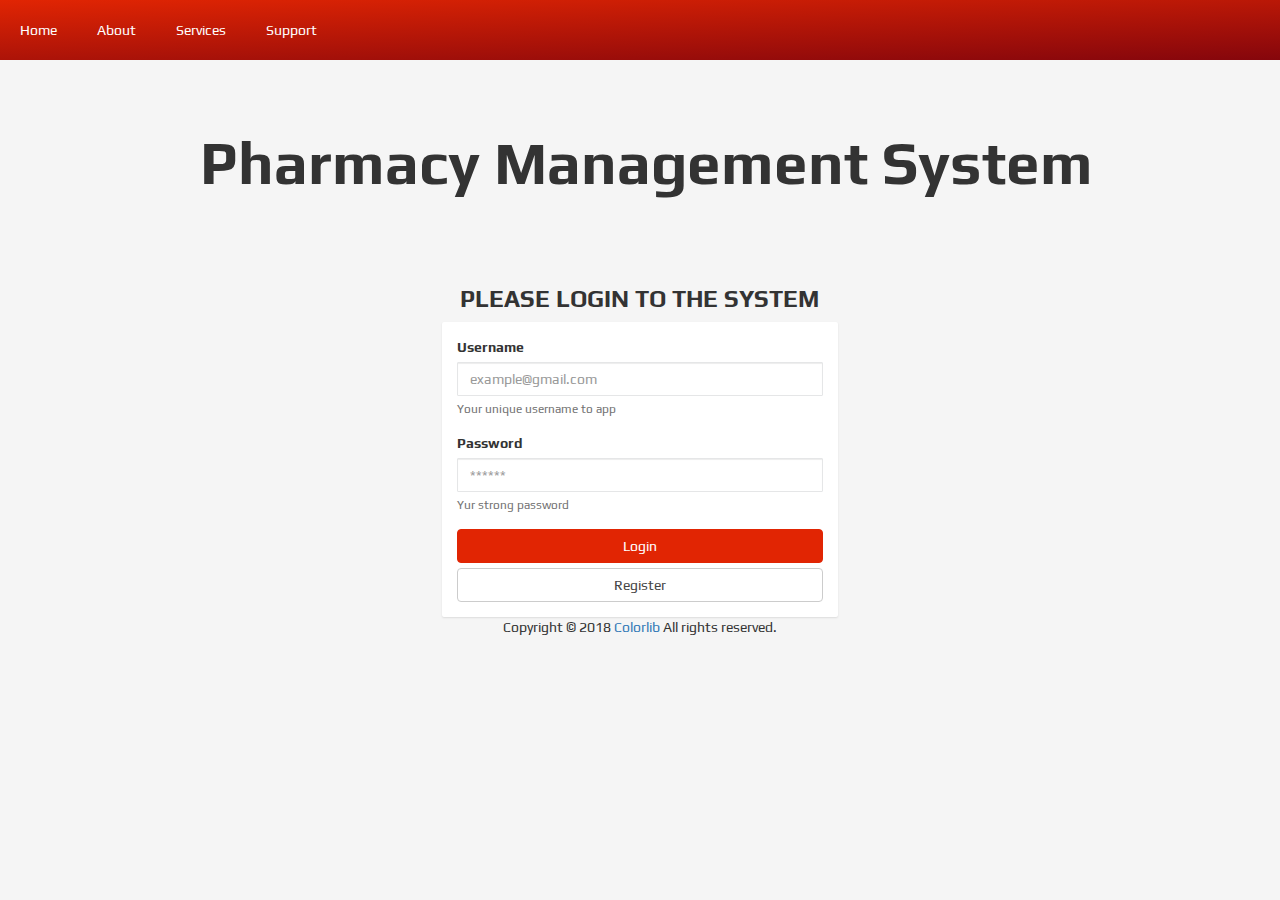
<file: web/homepage.html>
<!doctype html>
<html class="no-js" lang="en">

<head>
    <meta charset="utf-8">
    <meta http-equiv="x-ua-compatible" content="ie=edge">
    <title>Pharmacy Management System</title>
    <meta name="description" content="">
    <meta name="viewport" content="width=device-width, initial-scale=1">
    <!-- favicon
		============================================ -->
    <link rel="shortcut icon" type="image/x-icon" href="img/favicon.ico">
    <!-- Google Fonts
		============================================ -->
    <link href="https://fonts.googleapis.com/css?family=Play:400,700" rel="stylesheet">
    <!-- Bootstrap CSS
		============================================ -->
    <link rel="stylesheet" href="css/bootstrap.min.css">
    <!-- Bootstrap CSS
		============================================ -->
    <link rel="stylesheet" href="css/font-awesome.min.css">
    <!-- owl.carousel CSS
		============================================ -->
    <link rel="stylesheet" href="css/owl.carousel.css">
    <link rel="stylesheet" href="css/owl.theme.css">
    <link rel="stylesheet" href="css/owl.transitions.css">
    <!-- animate CSS
		============================================ -->
    <link rel="stylesheet" href="css/animate.css">
    <!-- normalize CSS
		============================================ -->
    <link rel="stylesheet" href="css/normalize.css">
    <!-- meanmenu icon CSS
		============================================ -->
    <link rel="stylesheet" href="css/meanmenu.min.css">
    <!-- main CSS
		============================================ -->
    <link rel="stylesheet" href="css/main.css">
    <!-- morrisjs CSS
		============================================ -->
    <link rel="stylesheet" href="css/morrisjs/morris.css">
    <!-- mCustomScrollbar CSS
		============================================ -->
    <link rel="stylesheet" href="css/scrollbar/jquery.mCustomScrollbar.min.css">
    <!-- metisMenu CSS
		============================================ -->
    <link rel="stylesheet" href="css/metisMenu/metisMenu.min.css">
    <link rel="stylesheet" href="css/metisMenu/metisMenu-vertical.css">
    <!-- calendar CSS
		============================================ -->
    <link rel="stylesheet" href="css/calendar/fullcalendar.min.css">
    <link rel="stylesheet" href="css/calendar/fullcalendar.print.min.css">
    <!-- style CSS
		============================================ -->
    <link rel="stylesheet" href="style.css">
    <!-- responsive CSS
		============================================ -->
    <link rel="stylesheet" href="css/responsive.css">
    <!-- modernizr JS
		============================================ -->
    <script src="js/vendor/modernizr-2.8.3.min.js"></script>
</head>

<body>
    <!--[if lt IE 8]>
            <p class="browserupgrade">You are using an <strong>outdated</strong> browser. Please <a href="http://browsehappy.com/">upgrade your browser</a> to improve your experience.</p>
        <![endif]-->

    
    <!-- Start Welcome area -->
   
        
          
                <div class="container-fluid" style="background: -webkit-linear-gradient(178deg, #e12503 0%, #85060c 100%);
    background: linear-gradient(178deg, #e12503 0%, #85060c 100%);">
                    <div class="row">
                       
                                <div class="row">
                                    
                                    <div class="col-lg-6 col-md-7 col-sm-6 col-xs-12">
                                        <div class="header-top-menu tabl-d-n">
                                            <ul class="nav navbar-nav mai-top-nav">
                                                <li class="nav-item"><a href="#" class="nav-link">Home</a>
                                                </li>
                                                <li class="nav-item"><a href="#" class="nav-link">About</a>
                                                </li>
                                                <li class="nav-item"><a href="#" class="nav-link">Services</a>
                                                </li>
                                                <li class="nav-item"><a href="#" class="nav-link">Support</a>
                                                </li>
                                            </ul>
                                        </div>
                                    </div>
                                    
                                </div>
                            </div>
                        </div>
                    </div>
   
        <h1 style="padding-left:200px; padding-top:70px;font-size:60px;">Pharmacy Management System</h1>
		<br><br><br><br>
    </div>
	<div class="container-fluid">
        <div class="row">
            <div class="col-lg-4 col-md-4 col-sm-5 col-xs-15"></div>
            <div class="col-md-4 col-md-4 col-sm-5 col-xs-15">
                <div class="text-center m-b-md custom-login">
                    <h3>PLEASE LOGIN TO THE SYSTEM</h3>
                </div>
                <div class="hpanel">
                    <div class="panel-body">
                        <form action="#" id="loginForm">
                            <div class="form-group">
                                <label class="control-label" for="username">Username</label>
                                <input type="text" placeholder="example@gmail.com" title="Please enter you username" required="" value="" name="username" id="username" class="form-control">
                                <span class="help-block small">Your unique username to app</span>
                            </div>
                            <div class="form-group">
                                <label class="control-label" for="password">Password</label>
                                <input type="password" title="Please enter your password" placeholder="******" required="" value="" name="password" id="password" class="form-control">
                                <span class="help-block small">Yur strong password</span>
                            </div>
                            <button class="btn btn-success btn-block loginbtn">Login</button>
                            <a class="btn btn-default btn-block" href="#">Register</a>
                        </form>
                    </div>
                </div>
            </div>
            <div class="col-lg-4 col-md-4 col-sm-4 col-xs-12"></div>
        </div>
        <div class="row">
            <div class="col-md-12 col-md-12 col-sm-12 col-xs-12 text-center">
                <p>Copyright &copy; 2018 <a href="https://colorlib.com/wp/templates/">Colorlib</a> All rights reserved.</p>
            </div>
        </div>
    </div>

    <!-- jquery
		============================================ -->
    <script src="js/vendor/jquery-1.11.3.min.js"></script>
    <!-- bootstrap JS
		============================================ -->
    <script src="js/bootstrap.min.js"></script>
    <!-- wow JS
		============================================ -->
    <script src="js/wow.min.js"></script>
    <!-- price-slider JS
		============================================ -->
    <script src="js/jquery-price-slider.js"></script>
    <!-- meanmenu JS
		============================================ -->
    <script src="js/jquery.meanmenu.js"></script>
    <!-- owl.carousel JS
		============================================ -->
    <script src="js/owl.carousel.min.js"></script>
    <!-- sticky JS
		============================================ -->
    <script src="js/jquery.sticky.js"></script>
    <!-- scrollUp JS
		============================================ -->
    <script src="js/jquery.scrollUp.min.js"></script>
    <!-- mCustomScrollbar JS
		============================================ -->
    <script src="js/scrollbar/jquery.mCustomScrollbar.concat.min.js"></script>
    <script src="js/scrollbar/mCustomScrollbar-active.js"></script>
    <!-- metisMenu JS
		============================================ -->
    <script src="js/metisMenu/metisMenu.min.js"></script>
    <script src="js/metisMenu/metisMenu-active.js"></script>
    <!-- morrisjs JS
		============================================ -->
    <script src="js/morrisjs/raphael-min.js"></script>
    <script src="js/morrisjs/morris.js"></script>
    <script src="js/morrisjs/morris-active.js"></script>
    <!-- morrisjs JS
		============================================ -->
    <script src="js/sparkline/jquery.sparkline.min.js"></script>
    <script src="js/sparkline/jquery.charts-sparkline.js"></script>
    <!-- calendar JS
		============================================ -->
    <script src="js/calendar/moment.min.js"></script>
    <script src="js/calendar/fullcalendar.min.js"></script>
    <script src="js/calendar/fullcalendar-active.js"></script>
    <!-- plugins JS
		============================================ -->
    <script src="js/plugins.js"></script>
    <!-- main JS
		============================================ -->
    <script src="js/main.js"></script>
</body>

</html>
</file>
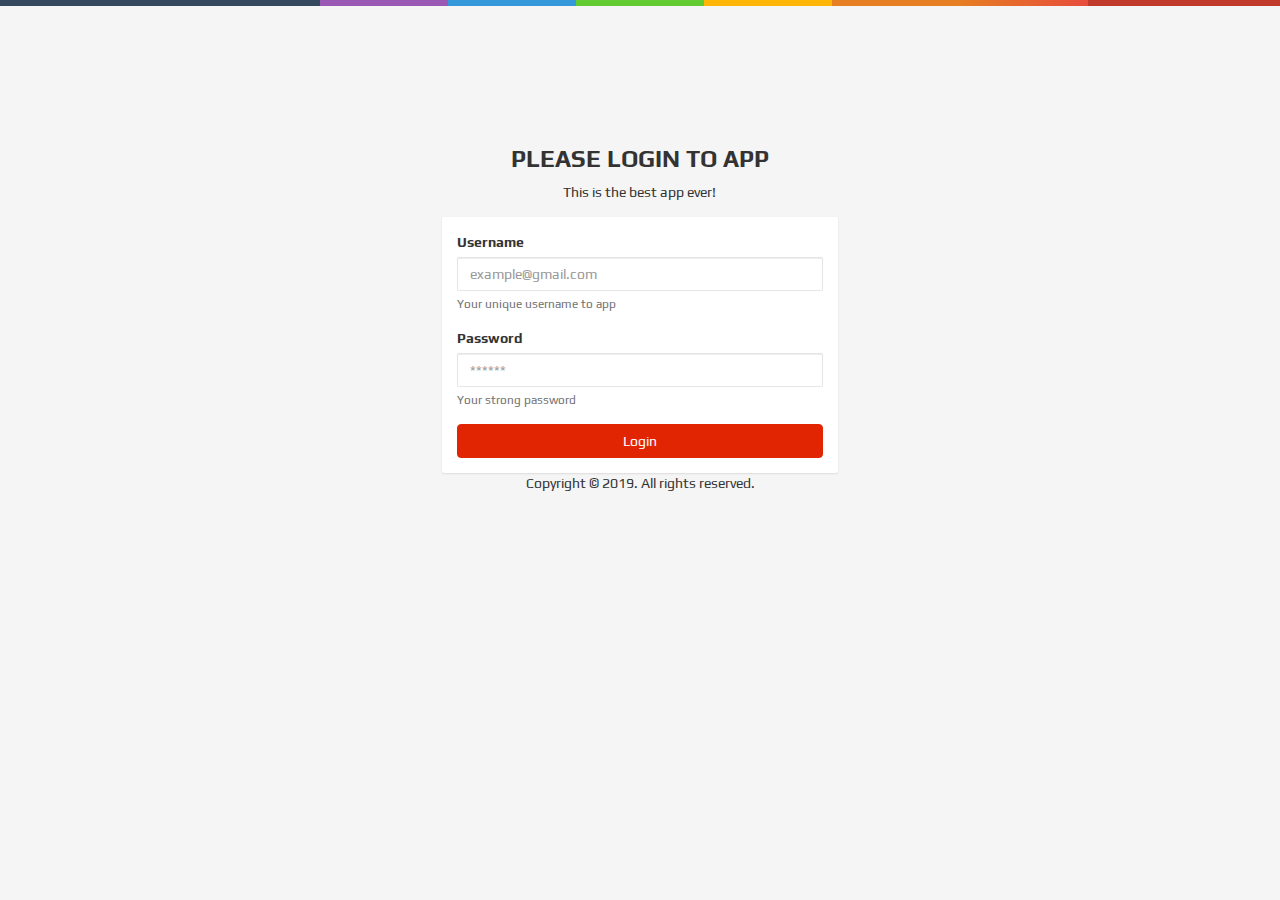
<file: web/login.html>
<!doctype html>
<html class="no-js" lang="en">

<head>
    <meta charset="utf-8">
    <meta http-equiv="x-ua-compatible" content="ie=edge">
    <title>Login </title>
    <meta name="description" content="">
    <meta name="viewport" content="width=device-width, initial-scale=1">
    <!-- favicon
		============================================ -->
    <link rel="shortcut icon" type="image/x-icon" href="img/favicon.ico">
    <!-- Google Fonts
		============================================ -->
    <link href="https://fonts.googleapis.com/css?family=Play:400,700" rel="stylesheet">
    <!-- Bootstrap CSS
		============================================ -->
    <link rel="stylesheet" href="css/bootstrap.min.css">
    <!-- Bootstrap CSS
		============================================ -->
    <link rel="stylesheet" href="css/font-awesome.min.css">
    <!-- owl.carousel CSS
		============================================ -->
    <link rel="stylesheet" href="css/owl.carousel.css">
    <link rel="stylesheet" href="css/owl.theme.css">
    <link rel="stylesheet" href="css/owl.transitions.css">
    <!-- animate CSS
		============================================ -->
    <link rel="stylesheet" href="css/animate.css">
    <!-- normalize CSS
		============================================ -->
    <link rel="stylesheet" href="css/normalize.css">
    <!-- main CSS
		============================================ -->
    <link rel="stylesheet" href="css/main.css">
    <!-- morrisjs CSS
		============================================ -->
    <link rel="stylesheet" href="css/morrisjs/morris.css">
    <!-- mCustomScrollbar CSS
		============================================ -->
    <link rel="stylesheet" href="css/scrollbar/jquery.mCustomScrollbar.min.css">
    <!-- metisMenu CSS
		============================================ -->
    <link rel="stylesheet" href="css/metisMenu/metisMenu.min.css">
    <link rel="stylesheet" href="css/metisMenu/metisMenu-vertical.css">
    <!-- calendar CSS
		============================================ -->
    <link rel="stylesheet" href="css/calendar/fullcalendar.min.css">
    <link rel="stylesheet" href="css/calendar/fullcalendar.print.min.css">
    <!-- forms CSS
		============================================ -->
    <link rel="stylesheet" href="css/form/all-type-forms.css">
    <!-- style CSS
		============================================ -->
    <link rel="stylesheet" href="style.css">
    <!-- responsive CSS
		============================================ -->
    <link rel="stylesheet" href="css/responsive.css">
    <!-- modernizr JS
		============================================ -->
    <script src="js/vendor/modernizr-2.8.3.min.js"></script>
</head>

<body>
    
    <div class="color-line"></div>
    <br><br><br><br><br><br><br>
    <div class="container-fluid">
        <div class="row">
            <div class="col-lg-4 col-md-4 col-sm-4 col-xs-12"></div>
            <div class="col-md-4 col-md-4 col-sm-4 col-xs-12">
                <div class="text-center m-b-md custom-login">
                    <h3>PLEASE LOGIN TO APP</h3>
                    <p>This is the best app ever!</p>
                </div>
                <div class="hpanel">
                    <div class="panel-body">
                        <form action="login.jsp" method="POST" id="loginForm">
                            <div class="form-group">
                                <label class="control-label" for="username">Username</label>
                                <input type="text" placeholder="example@gmail.com" title="Please enter you username" required="" value="" name="username" id="username" class="form-control">
                                <span class="help-block small">Your unique username to app</span>
                            </div>
                            <div class="form-group">
                                <label class="control-label" for="password">Password</label>
                                <input type="password" title="Please enter your password" placeholder="******" required="" value="" name="password" id="password" class="form-control">
                                <span class="help-block small">Your strong password</span>
                            </div>
                            
                            <button class="btn btn-success btn-block loginbtn">Login</button>
                            
                        </form>
                    </div>
                </div>
            </div>
            <div class="col-lg-4 col-md-4 col-sm-4 col-xs-12"></div>
        </div>
        <div class="row">
            <div class="col-md-12 col-md-12 col-sm-12 col-xs-12 text-center">
                <p>Copyright &copy; 2019. All rights reserved.</p>
            </div>
        </div>
    </div>

    <!-- jquery
		============================================ -->
    <script src="js/vendor/jquery-1.11.3.min.js"></script>
    <!-- bootstrap JS
		============================================ -->
    <script src="js/bootstrap.min.js"></script>
    <!-- wow JS
		============================================ -->
    <script src="js/wow.min.js"></script>
    <!-- price-slider JS
		============================================ -->
    <script src="js/jquery-price-slider.js"></script>
    <!-- meanmenu JS
		============================================ -->
    <script src="js/jquery.meanmenu.js"></script>
    <!-- owl.carousel JS
		============================================ -->
    <script src="js/owl.carousel.min.js"></script>
    <!-- sticky JS
		============================================ -->
    <script src="js/jquery.sticky.js"></script>
    <!-- scrollUp JS
		============================================ -->
    <script src="js/jquery.scrollUp.min.js"></script>
    <!-- mCustomScrollbar JS
		============================================ -->
    <script src="js/scrollbar/jquery.mCustomScrollbar.concat.min.js"></script>
    <script src="js/scrollbar/mCustomScrollbar-active.js"></script>
    <!-- metisMenu JS
		============================================ -->
    <script src="js/metisMenu/metisMenu.min.js"></script>
    <script src="js/metisMenu/metisMenu-active.js"></script>
    <!-- tab JS
		============================================ -->
    <script src="js/tab.js"></script>
    <!-- icheck JS
		============================================ -->
    <script src="js/icheck/icheck.min.js"></script>
    <script src="js/icheck/icheck-active.js"></script>
    <!-- plugins JS
		============================================ -->
    <script src="js/plugins.js"></script>
    <!-- main JS
		============================================ -->
    <script src="js/main.js"></script>
</body>

</html>
</file>
<file: web/css/main.css>
/*! HTML5 Boilerplate v5.2.0 | MIT License | https://html5boilerplate.com/ */

/*
 * What follows is the result of much research on cross-browser styling.
 * Credit left inline and big thanks to Nicolas Gallagher, Jonathan Neal,
 * Kroc Camen, and the H5BP dev community and team.
 */

/* ==========================================================================
   Base styles: opinionated defaults
   ========================================================================== */

html {
    color: #222;
    font-size: 1em;
    line-height: 1.4;
}

/*
 * Remove text-shadow in selection highlight:
 * https://twitter.com/miketaylr/status/12228805301
 *
 * These selection rule sets have to be separate.
 * Customize the background color to match your design.
 */

::-moz-selection {
    background: #b3d4fc;
    text-shadow: none;
}

::selection {
    background: #b3d4fc;
    text-shadow: none;
}

/*
 * A better looking default horizontal rule
 */

hr {
    display: block;
    height: 1px;
    border: 0;
    border-top: 1px solid #ccc;
    margin: 1em 0;
    padding: 0;
}

/*
 * Remove the gap between audio, canvas, iframes,
 * images, videos and the bottom of their containers:
 * https://github.com/h5bp/html5-boilerplate/issues/440
 */

audio,
canvas,
iframe,
img,
svg,
video {
    vertical-align: middle;
}

/*
 * Remove default fieldset styles.
 */

fieldset {
    border: 0;
    margin: 0;
    padding: 0;
}

/*
 * Allow only vertical resizing of textareas.
 */

textarea {
    resize: vertical;
}

/* ==========================================================================
   Browser Upgrade Prompt
   ========================================================================== */

.browserupgrade {
    margin: 0.2em 0;
    background: #ccc;
    color: #000;
    padding: 0.2em 0;
}

/* ==========================================================================
   Author's custom styles
   ========================================================================== */

















/* ==========================================================================
   Helper classes
   ========================================================================== */

/*
 * Hide visually and from screen readers:
 */

.hidden {
    display: none !important;
}

/*
 * Hide only visually, but have it available for screen readers:
 * http://snook.ca/archives/html_and_css/hiding-content-for-accessibility
 */

.visuallyhidden {
    border: 0;
    clip: rect(0 0 0 0);
    height: 1px;
    margin: -1px;
    overflow: hidden;
    padding: 0;
    position: absolute;
    width: 1px;
}

/*
 * Extends the .visuallyhidden class to allow the element
 * to be focusable when navigated to via the keyboard:
 * https://www.drupal.org/node/897638
 */

.visuallyhidden.focusable:active,
.visuallyhidden.focusable:focus {
    clip: auto;
    height: auto;
    margin: 0;
    overflow: visible;
    position: static;
    width: auto;
}

/*
 * Hide visually and from screen readers, but maintain layout
 */

.invisible {
    visibility: hidden;
}

/*
 * Clearfix: contain floats
 *
 * For modern browsers
 * 1. The space content is one way to avoid an Opera bug when the
 *    `contenteditable` attribute is included anywhere else in the document.
 *    Otherwise it causes space to appear at the top and bottom of elements
 *    that receive the `clearfix` class.
 * 2. The use of `table` rather than `block` is only necessary if using
 *    `:before` to contain the top-margins of child elements.
 */

.clearfix:before,
.clearfix:after {
    content: " "; /* 1 */
    display: table; /* 2 */
}

.clearfix:after {
    clear: both;
}

/* ==========================================================================
   EXAMPLE Media Queries for Responsive Design.
   These examples override the primary ('mobile first') styles.
   Modify as content requires.
   ========================================================================== */

@media only screen and (min-width: 35em) {
    /* Style adjustments for viewports that meet the condition */
}

@media print,
       (-webkit-min-device-pixel-ratio: 1.25),
       (min-resolution: 1.25dppx),
       (min-resolution: 120dpi) {
    /* Style adjustments for high resolution devices */
}

/* ==========================================================================
   Print styles.
   Inlined to avoid the additional HTTP request:
   http://www.phpied.com/delay-loading-your-print-css/
   ========================================================================== */

@media print {
    *,
    *:before,
    *:after {
        background: transparent !important;
        color: #000 !important; /* Black prints faster:
                                   http://www.sanbeiji.com/archives/953 */
        box-shadow: none !important;
        text-shadow: none !important;
    }

    a,
    a:visited {
        text-decoration: underline;
    }

    a[href]:after {
        content: " (" attr(href) ")";
    }

    abbr[title]:after {
        content: " (" attr(title) ")";
    }

    /*
     * Don't show links that are fragment identifiers,
     * or use the `javascript:` pseudo protocol
     */

    a[href^="#"]:after,
    a[href^="javascript:"]:after {
        content: "";
    }

    pre,
    blockquote {
        border: 1px solid #999;
        page-break-inside: avoid;
    }

    /*
     * Printing Tables:
     * http://css-discuss.incutio.com/wiki/Printing_Tables
     */

    thead {
        display: table-header-group;
    }

    tr,
    img {
        page-break-inside: avoid;
    }

    img {
        max-width: 100% !important;
    }

    p,
    h2,
    h3 {
        orphans: 3;
        widows: 3;
    }

    h2,
    h3 {
        page-break-after: avoid;
    }
}
</file>
<file: web/css/morrisjs/morris.css>
.morris-hover {
	position:absolute;
	z-index:1;
}

.morris-hover.morris-default-style .morris-hover-row-label {
	font-weight:bold;
	margin:0.25em 0
}
.morris-hover.morris-default-style .morris-hover-point {
	white-space:nowrap;
	margin:0.1em 0
}
.morris-hover.morris-default-style {
    border-radius: 2px;
    padding: 10px 12px;
    color: #666;
    background:rgba(0, 0, 0, 0.7);
    border: none;
    color: #fff!important ;
}
 .morris-hover-point {
      color: rgba(257, 257, 257, 0.8)!important ;
   }
</file>
<file: web/css/metisMenu/metisMenu-vertical.css>
.sidebar-nav {
    background: #fff;
}
.sidebar-nav ul {
    padding: 0;
    margin: 0;
    list-style: none;
    background: #f5f5f5;
}

.sidebar-nav .metismenu {
    background: #fff;
    display: -webkit-box;
    display: -ms-flexbox;
    display: flex;
    -webkit-box-orient: vertical;
    -webkit-box-direction: normal;
    -ms-flex-direction: column;
    flex-direction: column;
}

.sidebar-nav .metismenu li + li {
  margin-top: 5px;
}

.sidebar-nav .metismenu li:first-child {
  margin-top: 5px;
}
.sidebar-nav .metismenu li:last-child {
  margin-bottom: 5px;
}


.sidebar-nav .metismenu > li {
/*    -webkit-box-flex: 1;
    -ms-flex: 1 1 0%;
    flex: 1 1 0%;*/
    display: -webkit-box;
    display: -ms-flexbox;
    display: flex;
    -webkit-box-orient: vertical;
    -webkit-box-direction: normal;
    -ms-flex-direction: column;
    flex-direction: column;
    position: relative;
}
.sidebar-nav .metismenu a {
    position: relative;
    display: block;
    padding: 13px 15px;
    color: #444;
    outline-width: 0;
    transition: all .3s ease-out;
	font-size:16px;
}

.sidebar-nav .metismenu ul a {
    padding: 10px 15px 10px 30px;
}

.sidebar-nav .metismenu ul ul a {
    padding: 10px 15px 10px 45px;
}

.sidebar-nav .metismenu a:hover,
.sidebar-nav .metismenu a:focus,
.sidebar-nav .metismenu a:active {
    color: #f8f9fa;
    text-decoration: none;
    background: #e12503;
}



.sidebar-nav .metismenu li .icon-wrap{
	margin-right:10px;
	font-size:20px;
}
.sidebar-nav .metismenu li .sub-icon-mg{
	margin-right:5px;
	font-size:16px;
}
#sidebar.active .metismenu li .mini-click-non{
	display:none;
}
#sidebar.active .metismenu li .has-arrow:after{
	display:none;
}
#sidebar.active .metismenu li .submenu-angle li a {
    padding: 10px 10px 10px 10px;
}
#sidebar.active .metismenu li .submenu-angle li .mini-sub-pro {
    display:none;
}
</file>
<file: web/style.css>
/*-----------------------------------------------------------------------------------

    Template Name: Your template name 
    Template URI: http://bootexperts.com
    Description: This is html5 template
    Author: BootExperts
    Author URI: http://bootexperts.com
    Version: 1.0

-----------------------------------------------------------------------------------
    
    CSS INDEX
    ===================
	
    1. Theme Default CSS (body, link color, section etc)

-----------------------------------------------------------------------------------*/

/*----------------------------------------*/
/*  1.  Theme default CSS
/*----------------------------------------*/
html, body {height: 100%; font-family: 'Play', sans-serif;font-weight:400;background:#f5f5f5;}
.floatleft {float:left}
.floatright {float:right}
.alignleft {float:left;margin-right:15px;margin-bottom: 15px}
.alignright {float:right;margin-left:15px;margin-bottom: 15px}
.aligncenter {display:block;margin:0 auto 15px}
a:focus {outline:0px solid}
img {max-width:100%;height:auto}
.fix {overflow:hidden}
p {margin:0 0 15px;}
h1, h2, h3, h4, h5, h6 {
  margin: 0 0 10px;
  font-weight:700;
}
a {transition: all 0.3s ease 0s;text-decoration:none;}
a:hover{
  color: #ec4445;
  text-decoration: none;
}
a:visited, a:link, a:active {
  text-decoration: none;
}
a:active, a:hover {
  outline: 0 none;
}
ul{
list-style: outside none none;
margin: 0;
padding: 0
}
.clear{clear:both}
body {}

.mg-tb-30{
	margin:30px 0px;
}
.mg-b-30{
	margin-bottom:30px;
}
.mg-tb-15{
	margin:15px 0px;
}
.mg-t-30{
	margin-top:30px;
}
.mg-b-10{
	margin-bottom:16px;
}
.mg-t-15{
	margin-top:15px;
}
.mg-b-15{
	margin-bottom:15px;
}
.mt-b-30{
	margin-bottom:30px;
}
/*----------------------------------------*/
/*  8. Menu collapse Area
/*----------------------------------------*/
.all-content-wrapper {
    margin-left: 205px;
    transition: all 0.3s;
}
.left-sidebar-pro {
    z-index: 9999;
    width: 240px;
}
#sidebar {
    min-width: 200px;
    background: #fff;
    color: #fff;
	position:fixed;
    transition: all 0.3s;
	z-index:999;
	height:100%;
	box-shadow: 0px 0px 10px 0 rgba(0,0,0,.42), 0 0px 10px 0 rgba(0,0,0,.12), 0 0px 10px 0px rgba(0,0,0,.2);
}
.mini-navbar .all-content-wrapper {
    margin-left: 80px;
    transition: all 0.3s;
}
#sidebar.active {
    min-width: 80px;
    max-width: 80px;
    text-align: center;
}
#sidebar.active .sidebar-header h3, #sidebar.active .CTAs {
    display:none;
}

#sidebar.active .sidebar-header strong {
    display: block;
}

#sidebar.active ul li .sidebar-right-icon {
    display:none;
}
.bar-button-pro {
    margin: 13px 0px;
}

#sidebar .sidebar-header {
    padding: 1px 0px;
}

#sidebar .sidebar-header strong {
    display: none;
    font-size: 1.8em;
}

.sidebar-header {
    text-align: center;
}
.sidebar-header h3 {
    font-size: 20px;
    color: #fff;
    margin-top: 10px;
    margin-bottom: 5px;
}
#sidebar.active .sidebar-header .main-logo{
	display:none;
}
#sidebar.active
#sidebar.active .sidebar-header h3{
	display:none;
}
#sidebar.active .sidebar-header p{
	display:none;
}
#sidebar ul li a .sidebar-right-icon{
	float: right;
}
.left-custom-menu-adp-wrap ul.left-sidebar-menu-pro{
	width:100%;
}
.left-custom-menu-adp-wrap ul.left-sidebar-menu-pro li{
	display:block;
	float:none;
	position:relative;
}
.left-custom-menu-adp-wrap ul.left-sidebar-menu-pro li .left-menu-dropdown{
	left:0px;
	top:0px;
	opacity:0;
	border-radius:0;
	border:0px solid #fff;
	box-shadow:none;
	background:#ebebeb;
}
.left-custom-menu-adp-wrap .dropdown-menu{
	position: relative;
	float: none;
}
.left-custom-menu-adp-wrap ul.left-sidebar-menu-pro li .left-menu-dropdown a:hover{
	padding:15px 30px;
	transition:all .4s ease 0s;
	background:#fff;
}
.left-custom-menu-adp-wrap ul.left-sidebar-menu-pro li.open .left-menu-dropdown{
	opacity:1;
	left: 0px;
	z-index:9999;
}
.left-custom-menu-adp-wrap ul.left-sidebar-menu-pro li.open .left-menu-dropdown.chart-left-menu-std{
	top:0px;
}
.left-custom-menu-adp-wrap ul.left-sidebar-menu-pro li.open .left-menu-dropdown.form-left-menu-std{
	top: 0px;
}
.left-custom-menu-adp-wrap ul.left-sidebar-menu-pro li.open .left-menu-dropdown.apps-left-menu-std{
	top: 0px;
}
.left-custom-menu-adp-wrap ul.left-sidebar-menu-pro li.open .left-menu-dropdown.pages-left-menu-std{
	top: 0px;
}
.left-custom-menu-adp-wrap ul.left-sidebar-menu-pro li a{
	display: block;
    padding: 15px 20px;
    color: #444;
    transition: all .4s ease 0s;
    font-size: 16px;
}
.left-custom-menu-adp-wrap ul.left-sidebar-menu-pro li a:hover, .left-custom-menu-adp-wrap ul.left-sidebar-menu-pro li a:focus, .left-custom-menu-adp-wrap ul.left-sidebar-menu-pro li a:active, .left-custom-menu-adp-wrap ul.left-sidebar-menu-pro li a:visited{
	background:#ebebeb;
	color:#444;
}
.left-custom-menu-adp-wrap ul.left-sidebar-menu-pro li .indicator-right-menu{
	float: right;
	font-size:12px;
}
#sidebar.active .left-custom-menu-adp-wrap ul.left-sidebar-menu-pro li.open .left-menu-dropdown {
    left: 80px;
}
#sidebar.active .left-custom-menu-adp-wrap ul.left-sidebar-menu-pro li .mini-dn {
    display:none;
}
#sidebar.active .left-custom-menu-adp-wrap ul.left-sidebar-menu-pro li .big-icon {
    font-size:20px;
}
#sidebar.active .left-custom-menu-adp-wrap ul.left-sidebar-menu-pro li > a {
    padding: 20px 20px;
}
.menu-switcher-pro {
	transition:all .4s ease 0s;
}
.mini-navbar .menu-switcher-pro {
    transition: all 0.3s;
}
.menu-switcher-pro button{
	background: none;
	border:none;
}
.menu-switcher-pro button:hover, .menu-switcher-pro button:focus, .menu-switcher-pro button:active, .menu-switcher-pro button:visited{
	background: none;
	border:none;
}
.footer-copyright-area {
    background: -webkit-linear-gradient(178deg, #e12503 0%, #85060c 100%);
    background: linear-gradient(178deg, #e12503 0%, #85060c 100%);
    padding: 20px 0px;
    text-align: center;
}
.footer-copy-right p {
    margin: 0px;
    font-size: 15px;
    color: #fff;
}
.footer-copy-right a{
	color:#fff;
	text-decoration:none;
}
/*----------------------------------------*/
/*  8. Scroll Area
/*----------------------------------------*/
.comment-scrollbar, .timeline-scrollbar, .messages-scrollbar, .project-list-scrollbar {
    height: 580px;
}
.mCSB_outside+.mCSB_scrollTools {
    right: 0px;
    margin: 0px 0px;
}
/*----------------------------------------*/
/*  2.  Header top Customize CSS
/*----------------------------------------*/
.header-top-menu .navbar-nav>li>a{
	padding: 20px 20px;
	color: #fff;
	font-size:14px;
}
.header-top-menu .navbar-nav>li a .angle-down-topmenu{
	margin-left:4px;
}
.header-top-menu .navbar-nav>li>a:hover{
	color: #03a9f4;
}
.header-top-menu .navbar-nav>li .dropdown-menu a{
	padding: 10px 20px;
	display:block;
	color: #fff;
}
.header-top-menu .navbar-nav>li .dropdown-menu a:hover{
	background:#2b2a2a;
}
.header-top-menu .navbar-nav>li .dropdown-menu{
	border: 0px solid #ccc; 
    border: 0px solid rgba(0,0,0,.15);
	background-color: #303030;	
}
.header-right-info .navbar-nav>li .dropdown-menu{
	border: 0px solid #ccc; 
    border: 0px solid rgba(0,0,0,.15);
}
.header-top-menu .nav>li>a:focus, .header-top-menu .nav>li>a:hover, .header-top-menu .nav>li>a:active {
    text-decoration: none;
    background-color: transparent;
}
.header-top-menu .nav .open>a, .header-top-menu .nav .open>a:focus, .header-top-menu .nav .open>a:hover{
	background-color: transparent;
}
.header-right-info .nav>li>a:focus, .header-right-info .nav>li>a:hover, .header-right-info .nav>li>a:active {
    text-decoration: none;
    background-color: transparent;
}
.header-right-info .nav.custon-set-tab>li>a:focus, .header-right-info .nav.custon-set-tab>li>a:hover, .header-right-info .nav.custon-set-tab>li>a:active {
	color:#03a9f4;
}
.header-right-info .nav.custon-set-tab>li>a {
	color:#fff;
}
.header-right-info .nav .open>a, .header-top-menu .nav .open>a:focus, .header-top-menu .nav .open>a:hover{
	background-color: transparent;
}
.header-right-info .navbar-nav{
	float:right;
	padding:17px 0px;
}
/*----------------------------------------*/
/*  3.  Header top Menu CSS
/*----------------------------------------*/
.admin-logo{
	padding:10px 0px;
}
.header-top-menu ul.header-top-nav li{
	display:inline-block;
	position:relative;
}
.header-top-menu ul.header-top-nav li ul.dropdown-header-top{
	position:absolute;
	top:130%;
	left:-10px;
	width:200px;
	background:#303030;
	opacity:0;
	transition: all 0.5s ease 0s;
	z-index:999;
	padding:10px 0px;
}
.header-top-menu ul.header-top-nav li ul.dropdown-header-top.in{
	opacity:1;
	top:100%;
	transition: all 0.5s ease 0s;
}
.admin-project-icon{
	margin-left:5px;
	font-size:10px;
	color:#fff;
}
.header-top-menu ul.header-top-nav li .dropdown-header-top li{
	display:block;
}
.header-top-menu ul.header-top-nav li .dropdown-header-top li a{
	display:block;
	color:#fff;
	padding:15px 20px;
}
.header-top-menu ul.header-top-nav li .dropdown-header-top li a:hover{
	background:#03a9f4;
}
.header-top-menu ul.header-top-nav li a{
	font-size:14px;
	color:#fff;
	text-decoration:none;
	text-transform:capitalize;
	display:block;
	padding:18px 10px;
}
.header-right-info {
	
}
.header-right-info ul.header-right-menu li{
	display:inline-block;
}
.header-right-info ul.header-right-menu li .author-message-top, .header-right-info ul.header-right-menu li .notification-author, .header-right-info ul.header-right-menu li .author-log{
   position:absolute;
   top:160%;
   left:-70px;
   width:330px;
   background:#343434;
   text-align:left;
   opacity:0;
   transition: all 0.5s ease 0s;
   visibility:hidden;
   z-index:999;
}
.header-right-info ul.header-right-menu li .dropdown-header-top.author-log{
   width:200px;
   padding:10px 0px;
}
.header-right-info ul.header-right-menu li .dropdown-header-top.author-log li{
   display:block;
}
.header-right-info ul.header-right-menu li .dropdown-header-top.author-log li a{
   padding:10px 20px;
   display:block;
   color:#fff;
   font-size:14px;
}
.header-right-info ul.header-right-menu li .dropdown-header-top.author-log li .author-log-ic{
   margin-right:10px;
}
.header-right-info ul.header-right-menu li .dropdown-header-top.author-log li a:hover, .header-right-info ul.header-right-menu li .dropdown-header-top.author-log li a:focus{
   background:#2b2a2a;
}
.header-right-info ul.header-right-menu li .author-message-top{
   left:-133px;
}
.header-right-info ul.header-right-menu li .notification-author{
   left:-134px;
}
.header-right-info ul.header-right-menu li .author-log{
   left:-2px;
}
.header-right-info ul.header-right-menu li.open .author-message-top, .header-right-info ul.header-right-menu li.open .notification-author, .header-right-info ul.header-right-menu li.open .author-log{
   opacity:1;
   top:165%;
   transition: all 0.5s ease 0s;
   visibility:visible;
}
.header-right-info ul.header-right-menu li ul.message-menu li a, .header-right-info ul.header-right-menu li ul.notification-menu li a {
	margin: 20px 20px;
	display:block;
	text-decoration:none;
	color:#fff;
}
.header-right-info ul.header-right-menu li .message-view a, .header-right-info ul.header-right-menu li .notification-view a{
	display:block;
	color: #ccc;
	font-size: 14px;
	border-top:1px solid #383838;
	padding: 15px 0px;
	text-align:center;
	text-decoration:none;
}
.header-right-info ul.header-right-menu > li > a{
	display:inline-block;
	color:#fff;
	padding: 0px 0px 0px 20px;
	font-size:22px;
	text-decoration:none;
	position:relative;
}
.indicator-nt{
	position:absolute;
	height:5px;
	width:5px;
	background:#03a9f4;
	border-radius:50%;
	top: -5px;
    right: 0px;
}
.indicator-ms{
	position:absolute;
	height:5px;
	width:5px;
	background:#03a9f4;
	border-radius:50%;
	top: -5px;
    right: -7px;
}
.header-right-info .admin-name{
	display: inline-block;
    color: #fff;
    font-size: 16px;
    position: relative;
    top: -4px;
	margin-left:5px;
}
.header-right-info .author-project-icon{
    color: #fff;
    font-size: 10px;
    position: relative;
    top: -4px;
	margin-left:5px;
}
.header-right-info .message-author{
   position:relative;
}

.header-right-info .author-message-top:before, .header-right-info .notification-author:before{
	position: absolute;
    content: "";
    display: inline-block;
    border-bottom: 10px solid #343434;
    border-left: 10px solid transparent;
    border-right: 10px solid transparent;
    border-top: 0;
    right: 50%;
    top: -9px;
    margin-right: -10px;
    z-index: 99;
}
.header-right-info .author-message-top li a{
   color:#fff;
}
.message-single-top h1, .notification-single-top h1{
	font-size: 18px;
    color: #ccc;
    font-weight: 300;
    text-align: center;
    padding: 15px 0px;
    margin: 0px;
	border-bottom:1px solid #383838;
}
ul.message-menu, ul.notification-menu {
    height: 230px;
}
ul.message-menu li .message-img{
	float:left;
	width:70px;
	margin-right:10px;
}

ul.notification-menu li .notification-icon{
	float: left;
    width: 50px;
    height: 50px;
    background: #303030;
    line-height: 50px;
    text-align: center;
    font-size: 16px;
    border-radius: 50%;
    margin: 5px 10px 5px 0px;
}

ul.message-menu li .message-content, ul.notification-menu li .notification-content{
	position:relative;
}
ul.message-menu li .message-content .message-date, ul.notification-menu li .notification-content .notification-date{
	position:absolute;
	top:0px;
	right:0px;
	font-size:13px;
	font-style: italic;
}
ul.message-menu li .message-content h2, ul.notification-menu li .notification-content h2{
	font-size:16px;
	font-weight:700;
}
ul.message-menu li .message-content p, ul.notification-menu li .notification-content p{
	font-size:14px;
}
.header-right-info ul.header-right-menu li.open > a{
	color:#fff;
}
.header-top-menu .navbar-nav>li.open > a{
	color:#03a9f4;
}
.header-right-info ul.header-right-menu li .admintab-wrap.menu-setting-wrap.menu-setting-wrap-bg.dropdown-menu {
    background:#343434;
}
.header-right-info ul.header-right-menu li .admintab-wrap.menu-setting-wrap.dropdown-menu {
    position: absolute;
    top: 175%;
    left: -358px;
    width: 400px;
	box-shadow: 0px 2px 3px rgba(0,0,0,.175);
	padding: 20px;
}
.note-heading-indicate {
    margin-top: 20px;
}
.note-heading-indicate h2{
	font-size:20px;
	color:#fff;
}
.note-heading-indicate p{
	font-size:14px;
	color:#fff;
}
.menu-setting-wrap.menu-setting-wrap-bg .nav-tabs>li.active>a, .menu-setting-wrap.menu-setting-wrap-bg .nav-tabs>li.active>a:focus, .menu-setting-wrap.menu-setting-wrap-bg .nav-tabs>li.active>a:hover
.notes-img{
	background:#303030;
}
.notes-img{
	float:left;
}
.notes-img img{
	border-radius:50%;
	width:60px;
}
.notes-list-flow .notes-content {
    margin-left: 80px;
}
.notes-list-flow .notes-content p{
    margin:0px;
	font-size:14px;
	color:#fff;
	line-height:22px;
}
.notes-list-flow .notes-content span{
	font-size:13px;
	color:#fff;
}
.notes-list-area ul.notes-menu-list li {
    margin: 10px 0px;
}
.notes-menu-scrollbar, .project-st-menu-scrollbar{
	height:315px;
}
.project-st-list-area ul.projects-st-menu-list li a{
	color:#303030;
}
.project-st-list-area ul.projects-st-menu-list li {
    padding: 10px 0px;
}
.projects-st-heading{
	position:relative;
}
.projects-st-heading .project-st-time{
	position:absolute;
	top:0px;
	right:0px;
	font-size:13px;
	color:#fff;
}
.projects-st-heading h2{
	font-size:18px;
	color:#fff;
}
.projects-st-heading p{
	font-size:14px;
	color:#fff;
	line-height:22px;
	margin:0px 0px 10px;
}
.projects-st-content p{
	font-size:14px;
	color:#fff;
	margin:0px 0px 5px;
}
.projects-st-content .progress{
	height: 5px;
	margin-bottom: 5px;
}
.projects-st-content.project-rating-cl .progress-bar{
	background-color: #f8ac59;
}
.projects-st-content.project-rating-cl2 .progress-bar{
	background-color: #03a9f4;
}
.project-list-flow, .notes-list-flow {
    margin-right: 15px;
}
ul.setting-panel-list li{
	display: block !important;
}
.checkbox-title-pro h2 {
    display: block;
    font-size: 14px;
    margin: 0px;
    padding: 8px 0px;
	color: #fff;
}
.checkbox-title-pro{
	position:relative;
}
.ts-custom-check{
	position:absolute;
	right:0px;
	top:5px;
}
.onoffswitch {
    position: relative;
    width: 54px;
    -webkit-user-select: none;
    -moz-user-select: none;
    -ms-user-select: none;
}
.onoffswitch-label {
    display: block;
    overflow: hidden;
    cursor: pointer;
    border: 2px solid #03a9f4;
    border-radius: 3px;
}
.onoffswitch-checkbox:checked + .onoffswitch-label .onoffswitch-inner {
    margin-left: 0;
}
.onoffswitch-inner {
    display: block;
    width: 200%;
    margin-left: -100%;
    -moz-transition: margin 0.3s ease-in 0s;
    -webkit-transition: margin 0.3s ease-in 0s;
    -o-transition: margin 0.3s ease-in 0s;
    transition: margin 0.3s ease-in 0s;
}
.onoffswitch-inner:before {
    content: "ON";
    padding-left: 7px;
    background-color: #03a9f4;
    color: #FFFFFF;
}
.onoffswitch-inner:after {
    content: "OFF";
    padding-right: 7px;
    background-color: #FFFFFF;
    color: #919191;
    text-align: right;
}

.onoffswitch-inner:before, .onoffswitch-inner:after {
    display: block;
    float: left;
    width: 50%;
    height: 16px;
    line-height: 16px;
    font-size: 10px;
    font-family: Trebuchet, Arial, sans-serif;
    font-weight: bold;
    -moz-box-sizing: border-box;
    -webkit-box-sizing: border-box;
    box-sizing: border-box;
}
.onoffswitch-switch {
    display: block;
    width: 18px;
    margin: 0;
    background: #FFFFFF;
    border: 2px solid #03a9f4;
    border-radius: 3px;
    position: absolute;
    top: 0;
    bottom: 0;
    right: 36px;
    -moz-transition: all 0.3s ease-in 0s;
    -webkit-transition: all 0.3s ease-in 0s;
    -o-transition: all 0.3s ease-in 0s;
    transition: all 0.3s ease-in 0s;
}
.onoffswitch-checkbox {
    display: none;
}
.onoffswitch-checkbox:checked + .onoffswitch-label .onoffswitch-switch {
    right: 0;
}
.header-top-menu .navbar-nav>li .dropdown-menu, .header-right-info ul.header-right-menu li .author-message-top, .header-right-info ul.header-right-menu li .notification-author, .header-right-info ul.header-right-menu li .author-log, .header-right-info ul.header-right-menu li .admintab-wrap.menu-setting-wrap.menu-setting-wrap-bg.dropdown-menu {
    background: #e12503;
}
.header-top-menu .navbar-nav>li .dropdown-menu a:hover, .header-right-info ul.header-right-menu li .dropdown-header-top.author-log li a:hover, .header-right-info ul.header-right-menu li .dropdown-header-top.author-log li a:focus, .header-drl-controller-btn.btn-info:active:focus, .btn-info:active:hover {
    background: #ad1e04;
}
.header-right-info ul.header-right-menu li .message-view a, .header-right-info ul.header-right-menu li .notification-view a {
    border-top: 1px solid #c7290d;
}
.message-single-top h1, .notification-single-top h1 {
    border-bottom: 1px solid #c7290d;
}
.header-right-info .author-message-top:before, .header-right-info .notification-author:before {
    border-bottom: 10px solid #e12503;
}
.header-top-menu .navbar-nav>li.open > a {
    color: #fff;
}
.header-top-menu .navbar-nav>li>a:hover {
    color: #fff;
}
.header-right-info .author-message-top:before, .header-right-info .notification-author:before {
    position: absolute;
    content: "";
    display: inline-block;
    border-bottom: 10px solid #e12503;
    border-left: 10px solid transparent;
    border-right: 10px solid transparent;
    border-top: 0;
    right: 50%;
    top: -9px;
    margin-right: -10px;
    z-index: 99;
}
.menu-setting-wrap.menu-setting-wrap-bg .nav-tabs>li.active>a, .menu-setting-wrap.menu-setting-wrap-bg .nav-tabs>li.active>a:focus, .menu-setting-wrap.menu-setting-wrap-bg .nav-tabs>li.active>a:hover
 .notes-img {
    background: #e12503;
}


.breadcome-list {
    padding-top:30px;
	padding-bottom:100px;
}
.breadcome-heading .form-control, .breadcome-heading .form-control:focus {
    border: 1px solid #ececec;
    font-size: 13px;
    height: 34px;
    color: #303030;
    padding-left: 20px;
    padding-right: 40px;
    background: rgba(255, 255, 255, 0.1);
    box-shadow: none;
    border-radius: 30px;
    width: 200px;
}
.form-control {
    background-color: #FFFFFF;
    background-image: none;
    border: 1px solid #e5e6e7;
    border-radius: 1px;
    color: inherit;
    display: block;
    padding: 6px 12px;
    transition: border-color 0.15s ease-in-out 0s, box-shadow 0.15s ease-in-out 0s;
    width: 100%;
}
.breadcome-heading a {
    position: absolute;
    top: 0px;
    left: 178px;
    display: block;
    height: 34px;
    line-height: 34px;
    width: 34px;
    text-align: center;
    color: #999;
}
ul.breadcome-menu {
    padding-top: 8px;
}
ul.breadcome-menu {
    text-align: right;
}
ul.breadcome-menu li {
    font-size: 14px;
    display: inline-block;
	color:#fff;
}
ul.breadcome-menu li a{
    color:#fff;
}
.header-advance-area{
	background: -webkit-linear-gradient(178deg, #e12503 0%, #85060c 100%);
    background: linear-gradient(178deg, #e12503 0%, #85060c 100%);
}
.analysis-progrebar-ctn .progress {
    height: 5px;
    margin-bottom: 10px;
}
.bg-green {
    background: #24caa1;
}
.bg-red {
    background: #eb4b4b;
}
.bg-blue {
    background: #2eb7f3;
}
.bg-purple {
    background: #805bbe;
}
.analysis-progrebar-ctn{
	padding:20px;
	background:#fff;
	-webkit-box-shadow: 0px 1px 2px 0px rgba(0, 0, 0, 0.1);
    box-shadow: 0px 1px 2px 0px rgba(0, 0, 0, 0.1);
	margin-top: -70px;
}
.product-sales-chart, .analytics-info-cs, .tranffic-als-inner, .analytics-rounded, .single-new-trend, .personal-info-wrap, .author-widgets-single, .calender-inner, .product-status-wrap, .review-tab-pro-inner, .income-dashone-total, .analytics-adminpro-wrap, .analytics-sparkle-line, .analysis-progrebar, .sparkline8-list, .sparkline9-list, .sparkline7-list, .sparkline10-list, .sparkline12-list, .sparkline13-list, .sparkline14-list, .sparkline13-list, .sparkline11-list, .x-editable-list, .code-editor-single, .blog-details-inner, .charts-single-pro, .about-sparkline, .sparkline-list, .button-ad-wrap, .tab-content-details, .sparkline16-list, .sparkline15-list, .tinymce-single{
	padding:20px;
	background:#fff;
	-webkit-box-shadow: 0px 1px 2px 0px rgba(0, 0, 0, 0.1);
    box-shadow: 0px 1px 2px 0px rgba(0, 0, 0, 0.1);
}
.graph-rp{
	text-align:right;
}
ul.cus-product-sl-rp li i{
	margin-right:5px;
}
.pro-sl-hd span{
	font-size:20px;
} 
.cus-gh-hd-pro h2{
	font-size:20px;
}
.analysis-progrebar-ctn h4, .tranffic-als-inner h3{
	font-size:20px;
}
ul.two-part-sp li{
	display:inline-block;
	width: 49%;
}
.analytics-info-cs h3{
	font-size:20px;
}
.stats-row {
    margin-bottom: 20px;
}
.stat-item {
    display: inline-block;
    padding-right: 15px;
}
.single-new-trend {
    position: relative;
    transition: all 0.3s ease 0s;
}
.single-new-trend > a, .product-tabs a, .widget-image > a, .single-brand > a, .blog-img > a {
    display: block;
}
.single-new-trend img, .single-new-trend img {
    width: 100%;
}
.featured-product-list .overlay-content h2 {
    font-size: 18px;
    left: 20px;
}
.overlay-content h2 {
    color: #5a5a5a;
    font-size: 20px;
    font-weight: 700;
    left: 10px;
    position: absolute;
    top: 10px;
    transition: all 0.3s ease 0s;
}
.btn-small {
    background: #24caa1;
    color: #fff !important;
    font-size: 12px;
    font-weight: 700;
    padding: 5px 10px;
    position: absolute;
    right: 10px;
    text-align: center;
    text-transform: uppercase;
    top: 10px;
	border-radius:2px;
}
.featured-product-list .overlay-content .product-action {
    bottom: 45px;
}
.overlay-content .product-action {
       bottom: 40px;
    left: 50%;
    position: absolute;
    margin-left: -43px;
}
.product-action > ul, #checkout-review-table thead, .single-brand {
    text-align: center;
}
.product-action li, .all-adress-info, .product-attributes > span, .left-content span, .shop-tab-pill ul li, .team-member > a, .footer-left > a {
    display: inline-block;
}
.featured-product-list .product-action a {
    height: 28px;
    line-height: 26px;
    width: 28px;
}
.product-action a {
    border: 1px solid #ddd;
    display: block;
    height: 35px;
    line-height: 35px;
    text-align: center;
    width: 35px;
}
.featured-product-list .overlay-content h4 {
    left: 20px;
}
.overlay-content h4 {
    bottom: 10px;
    color: #5a5a5a;
    font-size: 15px;
    font-weight: 700;
    left: 10px;
    margin: 0;
    position: absolute;
    transition: all 0.3s ease 0s;
	font-size:15px;
}
.pro-rating {
    bottom: 8px;
    position: absolute;
    right: 10px;
}
.widget-head-info-box {
    width: 100%;
    height: 240px;
    color: #fff;
    background: linear-gradient(-45deg, #EE7752, #E73C7E, #23A6D5, #23D5AB);
    background-size: 400% 400%;
    -webkit-animation: Gradient 15s ease infinite;
    -moz-animation: Gradient 15s ease infinite;
    animation: Gradient 15s ease infinite;
}
.personal-info-ano .widget-head-info-box {
    background: #2eb7f3;
}
.widget-head-info-box{
	padding:20px;
	text-align: center;
}
.stat-item h6{
	font-size:12px;
	margin-bottom:5px;
}
.analytics-rounded-content h2, .persoanl-widget-hd h2, .fc-center h2{
	font-size:20px;
}
.widget-text-box p{
	font-size:14px;
	line-height:24px;
}
.widget-text-box {
    margin-top: 10px;
}
.author-wiget-inner{
	text-align:center;
	padding:20px;
}
.fc-content .fc-title {
    color: #fff;
    padding: 5px 5px;
    display: inline-block;
    font-size: 14px;
}
.fc-content .fc-time {
    color: #fff;
    font-size: 14px;
}
.fc button, .fc-button-group, .fc-time-grid .fc-event .fc-time span{
	display:block;
}
.header-top-area {
    position: fixed;
    background: -webkit-linear-gradient(178deg, #e12503 0%, #85060c 100%);
    background: linear-gradient(178deg, #e12503 0%, #85060c 100%);
    z-index: 99;
    left: 200px;
    right: 0;
    top: 0;
    margin: 0 auto;
    transition: all 0.3s;
}
.jqstooltip {
  width: auto !important;
  height: auto !important;
}
.mini-navbar .header-top-area{
	
}
.add-product a {
    float: right;
    position: absolute;
    top: 14px;
    right: 50px;
    background: -webkit-linear-gradient(178deg, #e12503 0%, #85060c 100%);
    background: linear-gradient(178deg, #e12503 0%, #85060c 100%);
    padding: 6px 20px;
    color: #fff;
    border-radius: 4px;
}
.breadcome-list.single-page-breadcome{
	padding-top: 30px;
    padding-bottom: 30px;
}
.product-status-wrap h4 {
    font-size: 20px;
    color: #222;
    margin-bottom: 20px;
}
.product-status-wrap table {
    width: 100%;
}
.product-status-wrap table th {
    padding: 20px 5px;
    vertical-align: top;
    border-top: 1px solid #e9ecef;
}
.product-status-wrap table th {
    vertical-align: bottom;
    border-bottom: 2px solid #e9ecef;
}
.product-status-wrap th, .product-status-wrap td {
    padding: 10px;
    text-align: left;
    font-size: 15px;
}
.product-status-wrap table td {
    padding: 9px 7px;
    border-top: 1px solid #e9ecef;
}
.product-status-wrap img {
    width: 60px;
}
.product-status-wrap .pd-setting {
    border: none;
    color: #fff;
    padding: 5px 15px;
    font-size: 15px;
    background: #24caa1;
    border-radius: 3px;
}
.product-status-wrap .ps-setting {
    border: none;
    color: #fff;
    padding: 5px 15px;
    font-size: 15px;
    background: #2eb7f3;
    border-radius: 3px;
}
.product-status-wrap .ds-setting {
    border: none;
    color: #fff;
    padding: 5px 15px;
    font-size: 15px;
    background: #eb4b4b;
    border-radius: 3px;
}
.sales-report-stn-his button.product-btn-history, button.pd-setting-ed {
    padding: 5px 10px;
    font-size: 14px;
    border-radius: 3px;
    border: 1px solid rgba(0,0,0,.12);
    background: #f5f5f5;
}
button.pd-setting-ed {
    display: inline-block;
    margin-right: 5px;
}
.mg-b-pro-edt {
    margin-bottom: 15px;
}
ul.tab-custon-design li, ul.tab-review-design li {
    display: inline-block;
}
#myTab3.tab-review-design li a {
    padding-right: 40px;
    text-transform: capitalize;
	position:relative;
	transition:all .4s ease 0s;
}
#myTab3.tab-review-design li a:before, #myTab4.tab-review-design li a:before {
    position: absolute;
    bottom: -15px;
    left: 0px;
    width: 0%;
    height: 2px;
    background: #e12503;
    content: "";
	transition:all .4s ease 0s;
}
#myTab3.tab-review-design li.active a:before, #myTab4.tab-review-design li.active a:before {
    position: absolute;
    bottom: -15px;
    left: 0px;
    width: 80%;
    height: 2px;
    background: #e12503;
    content: "";
	transition:all .4s ease 0s;
}
ul.tab-custon-design li.active a, ul.tab-review-design li.active a {
    color: #e12503 !important;
}
ul.tab-custon-design li a, ul.tab-custon-design li a:hover, ul.tab-custon-design li a:focus, ul.tab-review-design li a, ul.tab-review-design li a:hover, ul.tab-review-design li a:focus {
    font-size: 18px;
    font-weight: 700;
    text-transform: uppercase;
    text-decoration: none;
    color: #909090;
}
ul.tab-custon-design, ul.tab-review-design {
   padding-bottom: 20px;
    width: 100%;
    background: #fff;
}
.custom-product-edit{
	margin-top:20px;
}
.product-edt-pix-wrap {
    padding: 40px 0px;
}
.pro-edt-img img{
	width:60%;
}
.product-edt-remove button {
    margin-top: 20px;
	background-color: #e12503;
    border-color: #e12503;
}
/****** Style Star Rating Widget *****/
.review-title span {
    font-size: 14px;
    padding-top: 5px;
    display: block;
}
.review-rating {
    text-align:left;
	float:left;
}
.rating {
  border: none;
}
.rating > input {
  display: none;
}
.rating > label:before {
  margin: 5px;
  font-size: 16px;
  font-family: FontAwesome;
  display: inline-block;
  content: "\f005";
}
.rating > .half:before {
  content: "\f089";
  position: absolute;
}
.rating > label {
  color: #ddd;
  float: right;
}
.rating > input:checked ~ label, .rating:not(:checked) > label:hover, .rating:not(:checked) > label:hover ~ label {
  color: #e12503;
} 
.rating > input:checked + label:hover, .rating > input:checked ~ label:hover,
.rating > label:hover ~ input:checked ~ label, .rating > input:checked ~ label:hover ~ label {
  color: #e12503;
}
.text-muted p{
	font-size:14px;
	margin:0;
}
.txt-primary p{
	font-size: 16px;
    font-weight: 700;
    margin: 0;
}
.custom-pro-edt-ds .btn-primary {
    background: #e12503;
	border-color: #e12503;
}
.custom-pro-edt-ds .btn-warning {
    background: #ccc;
    border-color: #ccc;
}
/*-----------------------
4. single product tab CSS
-------------------------*/
#single-product-tab .active img{
	border:1px solid #e12503;
}
ul#single-product-tab{
	margin-top:10px;
	margin-left:-5px;
	margin-right:-5px;
}
ul#single-product-tab li{
	width:25%;
	float:left;
	padding:0px 5px;
	border:1px solid transparent;
}
.single-pro-list {
  margin-top: 20px;
}
.single-product-details h1{
	font-size:20px;
}
.single-product-details h1, .single-pro-size h6, .color-quality-details h5, .color-quality h4, .single-social-area h3, .sb-shop-product-single h2{
	font-weight:700;
	color:#333;
	text-transform:uppercase;
}
.single-pro-star, .list-star{
	color: #e12503;
	font-size:14px;
}
.single-pro-star i{
	margin:0px 1px;
}
.single-pro-price{
	margin:10px 0px;
}
.single-regular, .list-regular{
	color:#333333;
	font-weight:700;
	font-size:24px;
}
.single-old, .list-old{
	color:#909090;
	font-weight:400;
	font-size:14px;
	margin:0px 10px;
}
.single-pro-cn h3{
	font-size:14px;
	color:#333;
	font-weight:400;
	text-transform:uppercase;
}
.single-pro-cn p, .list-pro-cn p{
	font-size:14px;
	color:#606060;
	font-weight:400;
	line-height: 24px;
}
.single-pro-size h6, .color-quality-details h5, .color-quality h4, .single-social-area h3{
	font-size:14px;
}
.single-pro-size{
	margin:10px 0px;
}
.single-pro-size span{
	    color: #333;
    font-size: 12px;
    background: #fff;
    border: 1px solid rgba(0,0,0,.12);
}
.color-quality-details{
	float:left;
}
.color-quality-details .red, .sidebar-color-area .red{
	background:#00ffff;
}
.color-quality-details .green, .sidebar-color-area .green{
	background:#ef7676;
}
.color-quality-details .yellow, .sidebar-color-area .yellow{
	background:#f06eaa;
	border: 1px solid #05c2f9;
}
.color-quality-details .black, .sidebar-color-area .black{
	background:#2094ed;
}
.color-quality-details .white, .sidebar-color-area .white{
	background:#f7941d;
}
.single-pro-size span, .color-quality-details span {
  display: inline-block; 
  font-weight: 300;
  height: 25px;
  line-height: 25px;
  text-align: center;
  width: 25px;
  margin-right:10px;
}
.single-arrow-area{
	height:25px;
	width:25px;
	border: 1px solid #ececec;
}
.color-quality {
  float: left;
  margin: 0px 90px;
}
.pro-quantity-changer a {
  border: 1px solid #ececec;
  display: inline-block;
  height: 25px;
  line-height: 25px;
  text-align: center;
  width: 25px;
  cursor:pointer;
  color:#333;
  text-decoration:none;
}
.pro-quantity-changer [type="text"] {
  border: 1px solid #ececec;
  height: 25px;
  text-align: center;
  width: 50px;
  color:#333;
  font-weight:400;
  font-size:12px;
}
.color-quality-pro{
	margin:10px 0px;
}
.single-social-area a{
	border:1px solid #979797;
	color:#909090;
}
.single-social-area a:hover{
	color:#fff;
}
.pro-button, .pro-viwer{
	float:left;
	margin:10px 0px;
}
.pro-button, .list-pro-button{
	height: 40px;
  line-height: 40px;
  text-align: center;
  width: 150px;
  background: #e12503 none repeat scroll 0 0;
  border-radius: 25px;
  transition: all .4s ease 0s;
}
.pro-button a, .pro-button a:focus, .list-pro-button a, .list-pro-button a:focus{
  color: #fff;
  display: block;
  font-size: 14px;
  font-weight: 700;
  text-decoration: none;
  text-transform: uppercase;
}
.pro-viwer{
	margin:10px 10px;
}
.pro-viwer a, .list-pro-viwer a {
     border: 1px solid #e12503;
    border-radius: 50%;
    color: #e12503;
    display: inline-block;
    font-size: 15px;
    height: 40px;
    line-height: 40px;
    text-align: center;
    width: 40px;
    margin-right: 5px;
}
.review-content-section{
	    margin-top: 15px;
    margin-left: 15px;
    margin-right: 15px;
}
.review-content-section p{
	color:#606060;
	font-weight:400;
	font-size:14px;
	line-height:24px;
}
.suggested-heading{
	width:33%;
}
.single-social-area a:hover {
    background: #e12503;
    border: 1px solid #e12503;
}
.single-social-area a {
    border-radius: 50%;
    display: inline-block;
    height: 30px;
    line-height: 30px;
    text-align: center;
    width: 30px;
    margin: 0px 2px;
}
.single-social-area {
    margin-top: 10px;
}
ul.tab-custon-design{
	margin: 0 auto;
}
ul.tab-custon-design, ul.tab-review-design{
  padding: 15px 35px;
  width: 100%;
  background:#fff;
}
ul.tab-custon-design li, ul.tab-review-design li{
	display:inline-block;
}
ul.tab-custon-design li span, ul.tab-review-design li span{
	margin:0px 20px;
	color:#e12503;
	font-size:14px;
}
ul.tab-custon-design li a, ul.tab-custon-design li a:hover, ul.tab-custon-design li a:focus, ul.tab-review-design li a, ul.tab-review-design li a:hover, ul.tab-review-design li a:focus{
	font-size:18px;
	font-weight:700;
	text-transform:uppercase;
	text-decoration:none;
	color:#909090;
}
ul.tab-custon-design li.active a, ul.tab-review-design li.active a{
	color:#333 !important;
}
.hpanel .panel-body {
    background: #fff;
    border-radius: 2px;
    padding: 15px;
    position: relative;
	-webkit-box-shadow: 0px 1px 2px 0px rgba(0, 0, 0, 0.1);
    box-shadow: 0px 1px 2px 0px rgba(0, 0, 0, 0.1);
}
.panel-body {
    padding: 15px;
	background:#fff;
}
.m-t-xl {
    margin-top: 40px;
}
.m-t-xl h1{
    font-size:18px;
}
.stats-title h4{
	font-size:20px;
}
.m-t-xl small, .content-bg-pro small{
	font-size:14px;
	line-height:24px;
	color:#444;
}
.stats-icon i, .icon-box i{
	font-size:30px;
}
.content-box h2{
	font-size:20px;
	color:#444;
}
.content-box p{
	font-size:14px;
	line-height:24px;
}
.text-info {
    color: #3498db;
}
.text-warning {
    color: #ffb606;
}
.text-danger {
    color: #e74c3c;
}
.content-box .mg-t-box{
	margin-top:15px;
}
.content-bg-pro h3{
	font-size:20px;
}
.content-bg-pro .text-big{
	font-size:18px;
}
.hpanel.hbggreen .panel-body {
    background: #62cb31;
    color: #fff;
}
.hpanel.hbgblue .panel-body {
    background: #3498db;
    color: #fff;
}
.hpanel.hbgyellow .panel-body {
    background: #ffb606;
    color: #fff;
}
.hpanel.hbgred .panel-body {
    background: #e74c3c;
    color: #fff;
}
.content-bg-pro small{
	color:#fff;
}
#myTab3.tab-review-design{
	padding: 15px 15px;
	background:#fff;
}
#myTab3.tab-review-design li a{
	padding-right: 40px;
	text-transform:capitalize;
}
#myTab3.tab-review-design li i{
	margin-right:5px;
}
.custom-product-edit{
	background:#fff;
}
.input-group-addon {
    background-color: #e12503;
    color: #fff;
}
.mg-b-pro-edt{
	margin-bottom:15px;
}
.form-control.pro-edt-select{
	width:100%;
}
.custom-pro-edt-ds button, .product-edt-remove button{
	padding:5px 15px;
	margin-right:10px;
}
.custom-pro-edt-ds .btn-primary{
	background:#e12503;
}
.custom-pro-edt-ds .btn-warning{
	background:#ccc;
	border-color: #ccc;
}
.form-radio input {
    width: auto;
    opacity: 0.00000001;
    position: absolute;
    left: 0;
}
.radio label:hover .helper {
    color: #4099ff;
}
.radio .helper {
    position: absolute;
    top: -0.15rem;
    left: -0.25rem;
    cursor: pointer;
    display: block;
    font-size: 1rem;
    -webkit-user-select: none;
    -moz-user-select: none;
    -ms-user-select: none;
    user-select: none;
    color: #999;
}
.radio .helper::after, .radio .helper::before {
    content: '';
    position: absolute;
    left: 0;
    top: 3px;
    margin: 0.25rem;
    width: 1rem;
    height: 1rem;
    -webkit-transition: -webkit-transform 0.28s ease;
    transition: -webkit-transform 0.28s ease;
    transition: transform 0.28s ease,-webkit-transform 0.28s ease;
    border-radius: 50%;
    border: 0.125rem solid #4099ff;
}
.radio.radiofill .helper::after {
    background-color: #4099ff;
}
.radio .helper::after {
    -webkit-transform: scale(0);
    transform: scale(0);
    background-color: #4099ff;
    border-color: #4099ff;
}
.radio.radiofill input:checked~.helper::after {
    -webkit-transform: scale(1);
    transform: scale(1);
}
.radio input:checked~.helper::after {
    -webkit-transform: scale(0.5);
    transform: scale(0.5);
}
.product-edt-remove button{
	margin-top:20px;
}
.product-edt-pix-wrap {
    padding: 40px 0px;
}
.pro-edt-img {
    margin-bottom: 20px;
}
.review-pro-edt button{
	padding:5px 15px;
	background:#e12503;
	border-color: #e12503;
}
/*
    Wizard
*/
.wizard > .steps{
    position: relative;
    display: block;
    width: 100%;
}
.wizard.vertical > .steps{
    display: inline;
    float: left;
    width: 30%;
}
.wizard > .steps .number{
    font-size: 1.429em;
}
.wizard > .steps > ul > li{
    width: 25%;
}
.wizard > .steps > ul > li,.wizard > .actions > ul > li{
    float: left;
}
.wizard.vertical > .steps > ul > li{
    float: none;
    width: 100%;
}
.wizard > .steps a,.wizard > .steps a:hover,.wizard > .steps a:active{
    display: block;
    width: auto;
    margin: 0 0.5em 0.5em;
    padding: 1em 1em;
    text-decoration: none;

    -webkit-border-radius: 5px;
    -moz-border-radius: 5px;
    border-radius: 5px;
}
.wizard > .steps .disabled a,.wizard > .steps .disabled a:hover,.wizard > .steps .disabled a:active{
    background: #eee;
    color: #aaa;
    cursor: default;
}
.wizard > .steps .current a,.wizard > .steps .current a:hover,.wizard > .steps .current a:active{
    background: #2184be;
    color: #fff;
    cursor: default;
}
.wizard > .steps .done a,.wizard > .steps .done a:hover,.wizard > .steps .done a:active{
    background: #9dc8e2;
    color: #fff;
}
.wizard > .steps .error a,.wizard > .steps .error a:hover,.wizard > .steps .error a:active{
    background: #ff3111;
    color: #fff;
}
.wizard > .content{
    background: #eee;
    display: block;
    margin: 0.5em;
    min-height: 35em;
    overflow: hidden;
    position: relative;
    width: auto;

    -webkit-border-radius: 5px;
    -moz-border-radius: 5px;
    border-radius: 5px;
}
.wizard.vertical > .content{
    display: inline;
    float: left;
    margin: 0 2.5% 0.5em 2.5%;
    width: 65%;
}
.wizard > .content > .body{
    float: left;
    position: absolute;
    width: 95%;
    height: 95%;
    padding: 2.5%;
}
.wizard > .content > .body ul{
    list-style: disc !important;
}
.wizard > .content > .body ul > li{
    display: list-item;
}
.wizard > .content > .body > iframe{
    border: 0 none;
    width: 100%;
    height: 100%;
}
.wizard > .content > .body input{
    display: block;
    border: 1px solid #ccc;
}
.wizard > .content > .body input[type="checkbox"]{
    display: inline-block;
}
.wizard > .content > .body input.error{
    background: rgb(251, 227, 228);
    border: 1px solid #fbc2c4;
    color: #8a1f11;
}
.wizard > .content > .body label{
    display: inline-block;
    margin-bottom: 0.5em;
}
.wizard > .content > .body label.error{
    color: #8a1f11;
    display: inline-block;
    margin-left: 1.5em;
}
.wizard > .actions{
    position: relative;
    display: block;
    text-align: right;
    width: 100%;
}
.wizard.vertical > .actions{
    display: inline;
    float: right;
    margin: 0 2.5%;
    width: 95%;
}
.wizard > .actions > ul{
    display: inline-block;
    text-align: right;
}
.wizard > .actions > ul > li{
    margin: 0 0.5em;
}
.wizard.vertical > .actions > ul > li{
    margin: 0 0 0 1em;
}
.wizard > .actions a,.wizard > .actions a:hover,.wizard > .actions a:active{
    background: #2184be;
    color: #fff;
    display: block;
    padding: 0.5em 1em;
    text-decoration: none;

    -webkit-border-radius: 5px;
    -moz-border-radius: 5px;
    border-radius: 5px;
}
.wizard > .actions .disabled a,.wizard > .actions .disabled a:hover,.wizard > .actions .disabled a:active{
    background: #eee;
    color: #aaa;
}
.current-info{
	display:none;
}
#example-basic-h-1, #example-basic-h-0, #example-basic-h-2, #example-basic-h-3{
	display:none;
}
.product-cart-inner .wizard > .steps a, .product-cart-inner .wizard > .steps a:hover, .product-cart-inner .wizard > .steps a:active{
	padding:10px 15px;
	line-height: 24px;
	font-size:14px;
	background:#e12503;
}
.product-cart-inner .wizard > .steps .disabled a, .product-cart-inner .wizard > .steps .disabled a:hover, .product-cart-inner .wizard > .steps .disabled a:active{
	background: #fff;
    color: #444;
}
.product-cart-inner .wizard > .content > .body{
	background:#fff;
	width:100%;
}
.product-cart-inner .wizard > .content{
	background:#fff;
	border: 1px solid rgba(0,0,0,.12);
}
.product-cart-inner .wizard > .content > .body input {
    width: 35px;
}
.wizard > .actions a, .wizard > .actions a:hover, .wizard > .actions a:active {
    background: #e12503;
}
.product-list-cart .product-status-wrap{
	border: 0px solid rgba(0,0,0,.12);
	padding:0px;
}
.product-list-cart .product-status-wrap table th{
	border: 0px solid rgba(0,0,0,.12);
}
.product-list-cart h3{
	font-size:16px;
}
.product-delivary input, .payment-details input{
	width:100% !important;
}
.payment-details button, .product-confarmation button{
	background: #e12503;
	border-color:#e12503;
}
.product-confarmation {
    text-align: center;
}
.product-confarmation p{
    padding: 0px 130px;
    line-height: 24px;
    font-size: 14px;
}
#myTab4.tab-review-design li a {
    padding-right: 40px;
    text-transform: capitalize;
	position:relative;
	transition:all .4s ease 0s;
}
.payment-card {
    border: 1px solid rgba(0,0,0,.12);
    padding: 15px;
	background:#fff;
}
.payment-inner-pro i{
	font-size:40px;
	float:right;
}
.payment-inner-pro h5{
	font-size:20px;
	margin-bottom:30px;
}
.credit-card-custom a, .waves-light{
	background:#e12503;
	border-color: #e12503;
}
.payment-method-ht i {
    font-size: 50px;
    margin-right: 10px;
    margin-top: 15px;
    margin-bottom: 15px;
}
.payment-adress{
	text-align:center;
}
.payment-adress button{
	background:#e12503;
	border-color:#e12503;
}
.product-cart-dn {
    display: none;
}
.product-status-wrap.border-pdt-ct{
	box-shadow:none;
}
.product-payment-inner-st{
	padding:20px;
	background:#fff;
}
.payment-inner-pro i{
	color:#e12503;
}
.income-rate-total h3 {
    color: #303030;
    font-size: 25px;
}
.income-rate-total {
    position: relative;
}
.price-graph {
    position: absolute;
    top: 0;
    right: 0;
}
.income-range p {
    font-size: 14px;
    color: #303030;
    margin: 0;
    float: left;
}
.income-range .income-percentange {
    font-size: 14px;
    color: #fff;
    float: right;
    padding: 0px 8px;
    border-radius: 3px;
}


/*----------------------------------------*/
/*  37.  Basic Form css
/*----------------------------------------*/
.sparkline8-graph .basic-login-inner, .sparkline8-graph .login-social-inner, .sparkline9-graph .basic-login-form-ad, .sparkline11-graph .basic-login-form-ad{
	text-align:left;
}
.form-group-inner {
    margin-bottom: 15px;
}
.form-group-inner label{
	font-size:14px;
	color:#303030;
}
.form-group-inner input[type="email"], .form-group-inner input[type="password"], .form-group-inner input[type="text"], .form-select-list .custom-select-value{
	font-size:14px;
	color:#303030;
	border:1px solid #ddd;
	outline:none;
	border-radius:0px;
	box-shadow: none;
}
.form-group-inner input[type="email"]:focus, .form-group-inner input[type="password"]:focus, .form-group-inner input[type="text"]:focus, .form-select-list .custom-select-value:focus{
	border:1px solid #03a9f4;
	outline:none;
	border-radius:0px;
	box-shadow: none;
}
.icheckbox_square-green, .iradio_square-green {
    display: inline-block;
    vertical-align: middle;
    margin: 0;
    padding: 0;
    width: 22px;
    height: 22px;
    background: url(img/green1.png) no-repeat;
    border: none;
    cursor: pointer;
}
.icheckbox_square-green {
    background-position: 0 0;
}
.icheckbox_square-green.hover {
    background-position: -22px 0;
}
.icheckbox_square-green.checked {
    background-position: -44px 0;
	transition: all 0.3s ease 0s;
}
.login-btn-inner .check-label{
	margin-left:5px;
}
.login-btn-inner .label-check-inner{
	margin:0px;
	padding-top:5px;
}
.login-btn-inner .login-submit-cs{
	background-color: #03a9f4;
    border-color: #03a9f4;
	font-size:14px;
	font-weight:400;
	border-radius:0px;
}
.login-btn-inner .btn-primary.active.focus, .login-btn-inner .btn-primary.active:focus, .login-btn-inner .btn-primary.active:hover, .login-btn-inner .btn-primary:active.focus, .login-btn-inner .btn-primary:active:focus, .login-btn-inner .btn-primary:active:hover, .login-btn-inner .btn-primary:hover, .login-btn-inner .btn-primary:active, .login-btn-inner .btn-primary:focus{
	background-color: #03a9f0;
    border-color: #03a9f0;
	border-radius:0px;
	outline: 0px auto -webkit-focus-ring-color;
    outline-offset: 0px;
}
.create-account-sign a{
	color: #03a9f4;
    font-size: 100px;
    padding: 5px 70px;
    display: block;
}
.create-account-sign a:hover{
	color: #303030;
}
.login-social-inner{
	margin-bottom:20px;
}
.login-social-inner a.button {
    line-height: 42px;
    text-decoration: none;
	margin-right:5px;
}
.login-social-inner .btn-social {
    position: relative;
}
.login-social-inner .span-left {
    padding-left: 55px;
    padding-right: 15px;
}
.login-social-inner .facebook {
    background-color: #3b5998;
}
.login-social-inner .twitter, .login-social-inner .twitter:hover, .login-social-inner .twitter:focus, .login-social-inner .facebook, .login-social-inner .facebook:hover, .login-social-inner .facebook:focus, .login-social-inner .googleplus, .login-social-inner .googleplus:hover, .login-social-inner .googleplus:focus, .login-social-inner .linkedin, .login-social-inner .linkedin:hover, .login-social-inner .linkedin:focus {
    color: #fff;
    text-shadow: 0 1px rgba(0, 0, 0, 0.08);
}
.login-social-inner .button {
    border: 0;
    height: 42px;
    color: #fff;
    line-height: 1;
    font-size: 15px;
    cursor: pointer;
    text-align: center;
    vertical-align: top;
    display: inline-block;
    -webkit-user-drag: none;
    text-shadow: 0 1px rgba(255, 255, 255, 0.2);
}
.login-social-inner .button{
    -webkit-transition: all 0.5s ease-in-out;
    -moz-transition: all 0.5s ease-in-out;
    -ms-transition: all 0.5s ease-in-out;
    -o-transition: all 0.5s ease-in-out;
    transition: all 0.5s ease-in-out;
    -webkit-border-radius: 0;
    -moz-border-radius: 0;
    -ms-border-radius: 0;
    -o-border-radius: 0;
    border-radius: 0;
    outline: none;
}
.login-social-inner .facebook:hover, .login-social-inner .facebook:focus {
    background-color: #25385F;
}
.login-social-inner .facebook span {
    background-color: #31497D;
}
.login-social-inner .btn-social span {
    -webkit-border-radius: 3px 0 0 3px;
    -moz-border-radius: 3px 0 0 3px;
    -o-border-radius: 3px 0 0 3px;
    border-radius: 3px 0 0 3px;
    display: inline-block;
    text-align: center;
    position: absolute;
    width: 42px;
    left: 0;
}
.login-social-inner .btn-social i {
    font-size: 22px;
    position: relative;
    top: 2px;
}
.login-social-inner .twitter span {
    background-color: #009AD5;
}
.login-social-inner .twitter {
    background-color: #00acee;
}
.login-social-inner .twitter:hover, .login-social-inner .twitter:focus {
    background-color: #00749F;
}
.login-social-inner .googleplus span {
    background-color: #C03121;
}
.login-social-inner .googleplus:hover, .login-social-inner .googleplus:focus {
    background-color: #8D2418;
}
.login-social-inner .googleplus {
    background-color: #dd4b39;
}
.login-social-inner .linkedin span {
    background-color: #084261;
}
.login-social-inner .linkedin:hover, .login-social-inner .linkedin:focus {
    background-color: #084261;
}
.login-social-inner .linkedin {
    background-color: #0077B5;
}
.login-horizental {
    margin-top: 20px;
}
.form-group-inner label.login2 {
    margin: 0px;
    padding: 7px 0px;
}
.inline-basic-form .form-group-inner{
	margin-bottom:0px;
}
.modal-login-form-inner{
	text-align:left;
}
.modal-adminpro-general .modal-body .modal-basic-inner p{
	margin-bottom:15px;
}
.modal-bootstrap.modal-login-form {
    padding: 7px 20px;
	background-color: #03a9f0;
	display:inline-block;
	text-align:center;
}
.modal-bootstrap.modal-login-form a{
	color: #fff;
}
.bt-df-checkbox {
    padding: 8px 0px;
    margin: 0;
}
.bt-df-checkbox .radio-checked {
    margin-right: 8px;
}
.icheckbox_square-green.checked {
    background-position: -44px 0;
}
.icheckbox_square-green.checked.disabled {
    background-position: -88px 0;
}
.iradio_square-green {
    background-position: -109px 0;
}
.iradio_square-green.hover {
    background-position: -131px 0;
}
.iradio_square-green.checked {
    background-position: -153px 0;
	transition: all 0.3s ease 0s;
}
.iradio_square-green.checked.disabled {
    background-position: -197px 0;
}
.inline-checkbox-cs {
    padding: 7px 0px;
}
.inline-checkbox-cs .checkbox-inline{
	padding-left:0px;
}
.form-group-inner.input-with-success label{
	color: #1ab394;
}
.form-group-inner.input-with-success input[type="text"]{
	border: 1px solid #1ab394;
}
.form-group-inner.input-with-warning label{
	color: #f8ac59;
}
.form-group-inner.input-with-warning input[type="text"]{
	border: 1px solid #f8ac59;
}
.form-group-inner.input-with-error label{
	color: #ed5565;
}
.form-group-inner.input-with-error input[type="text"]{
	border: 1px solid #ed5565;
}
.inline-remember-me label {
    margin: 0px;
    padding: 5px 0px;
}
.input-group {
    position: relative;
    display: table;
    border-collapse: separate;
}
.input-group-addon:first-child {
    border-right: 0;
}
.input-group .form-control:first-child, .input-group-addon:first-child, .input-group-btn:first-child>.btn, .input-group-btn:first-child>.btn-group>.btn, .input-group-btn:first-child>.dropdown-toggle, .input-group-btn:last-child>.btn-group:not(:last-child)>.btn, .input-group-btn:last-child>.btn:not(:last-child):not(.dropdown-toggle) {
    border-top-right-radius: 0;
    border-bottom-right-radius: 0;
}
.input-group-addon {
    background-color: #fff;
    border: 1px solid #E5E6E7;
    border-radius: 1px;
    color: inherit;
    font-size: 14px;
    font-weight: 400;
    line-height: 1;
    padding: 6px 12px;
    text-align: center;
}
.input-group-addon{
    width: 1%;
    white-space: nowrap;
    vertical-align: middle;
}
.input-group .form-control {
    position: relative;
    z-index: 2;
    float: left;
    width: 100%;
    margin-bottom: 0;
}
.form-control {
    background-color: #FFFFFF;
    background-image: none;
    border: 1px solid #e5e6e7;
    border-radius: 1px;
    color: inherit;
    display: block;
    padding: 6px 12px;
    transition: border-color 0.15s ease-in-out 0s, box-shadow 0.15s ease-in-out 0s;
    width: 100%;
}
.custom-go-button .btn-primary, .custom-dropdowns-button .dropdown-toggle, .dropdown-segmented .dropdown-toggle, .dropdown-segmented .btn-white {
    background-color: #e12503;
    border-color: #e12503;
    color: #FFFFFF;
	border-top-left-radius: 0;
    border-bottom-left-radius: 0;
}
.custom-go-button .btn-primary, .custom-go-button .btn-primary:active, .custom-go-button .btn-primary:focus, .custom-dropdowns-button .dropdown-toggle, .custom-dropdowns-button .dropdown-toggle:active, .custom-dropdowns-button .dropdown-toggle:focus, .dropdown-segmented .dropdown-toggle, .dropdown-segmented .dropdown-toggle:active, .dropdown-segmented .dropdown-toggle:focus{
	border-top-right-radius: 0;
    border-bottom-right-radius: 0;
	background-color: #e12503;
    border-color: #e12503;
}
.dropdown-segmented .dropdown-toggle, .dropdown-segmented .dropdown-toggle:active, .dropdown-segmented .dropdown-toggle:focus{
	border-left:1px solid #1990c3;
}
.cancel-wp .btn-white, .cancel-wp .btn-white:active, .cancel-wp .btn-white:focus{
	border-radius:0px;
	outline:none;
}
.file-upload-inner.ts-forms input[type="text"]:hover, .file-upload-inner.ts-forms input[type="text"]:focus, .file-upload-inner.ts-forms input[type="text"]:active, .file-upload-inner.ts-forms .file-button:hover + input{
	border: 1px solid #e12503;
	height: 35px;
}
.file-upload-inner.ts-forms input[type="text"]{
	height: 35px;
}
.file-upload-inner.ts-forms .file-button, .file-upload-inner.ts-forms .file-button:active, .file-upload-inner.ts-forms .file-button:focus{
	background: #e12503;
	border-radius:0px;
	width:70px;
	height: 35px;
	line-height: 35px;
	top:0px;
}
.file-upload-inner.ts-forms .prepend-small-btn .file-button, .file-upload-inner.ts-forms .prepend-big-btn .file-button {
    left: 0px;
}
.file-upload-inner.ts-forms .prepend-big-btn input[type="text"] {
    padding-left: 81px;
}
.file-upload-inner.ts-forms .icon-left, .file-upload-inner.ts-forms .icon-right{
	top:0px;
}
.file-upload-inner.file-upload-inner-right.ts-forms .file-button, .file-upload-inner.file-upload-inner-right.ts-forms .file-button:active, .file-upload-inner.file-upload-inner-right.ts-forms .file-button:focus{
	right: 0px !important;
}
.file-upload-inner.file-upload-inner-right.ts-forms .append-small-btn .file-button input, .file-upload-inner.file-upload-inner-right.ts-forms .append-big-btn .file-button input{
	right: 0px !important;
}
.select2-container--default .select2-results__option--highlighted[aria-selected] {
    background-color: #03a9f4;
}
.chosen-select-single label{
	font-weight:400;
	font-size:14px;
}
.spacer-b16a {
    text-align: left;
    margin-bottom: 5px;
}
.sliderv-wrapper.green-slider.green-left-pro {
    margin-left: 8px;
}
.sliderv-wrapper.black-slider.slider-bl-pro {
    margin-top: 22px;
}
.input-mask-title{
	text-align:right;
	padding: 5px 0px;
}
.input-mark-inner, .data-custon-pick, .touchspin-inner{
	text-align:left;
}
.input-mask-title label, .input-mark-inner .help-block, .data-custon-pick label, .touchspin-inner label{
	font-size:14px;
	font-weight:400;
}
.input-mark-inner .form-control, .data-custon-pick .form-control{
	border-radius:0px;
}
.input-mark-inner .form-control:focus, .input-mark-inner .form-control:active, .data-custon-pick .form-control:focus, .data-custon-pick .form-control:active{
	outline:none;
	box-shadow:none;
	border: 1px solid #03a9f4;
}
.form-group.data-custon-pick.data-custom-mg{
	margin-bottom:0px;
}
.datepicker table tr td.active.active, .datepicker table tr td span.active.active{
	background-color: #03a9f4;
    border-color: #03a9f4;
}
.ts-forms .tsbox {
    position: relative;
}
.ts-forms .label {
    font-size: 14px;
    margin-bottom: 15px;
    height: 14px;
    color: #303030;
    padding: 0px 0px 0px 0px;
    margin: 0px 0px 5px 0px;
}
.ts-forms label {
    display: block;
    color: inherit;
    font-weight: normal;
    text-align: left;
    margin-bottom: 0;
}
.ts-forms {
    -webkit-border-radius: 3px;
    -moz-border-radius: 3px;
    -o-border-radius: 3px;
    border-radius: 3px;
    box-sizing: border-box;
    color: rgba(0,0,0,.54);
    line-height: 1;
    position: relative;
}
.ts-forms input[type="text"], .ts-forms input[type="password"], .ts-forms input[type="email"], .ts-forms input[type="search"], .ts-forms input[type="url"], .ts-forms textarea, .ts-forms select {
	background: #fff;
    border: 1px solid rgba(0,0,0,.12);
    border-radius: 0px;
    color: rgba(0,0,0,.87);
    display: block;
    font-family: inherit;
    font-size: 14px;
    height: 34px;
    padding: 10px 15px;
    width: 100%;
    outline: none;
    -webkit-appearance: none;
    -moz-appearance: none;
    appearance: none;
    -webkit-box-sizing: border-box;
    -moz-box-sizing: border-box;
    box-sizing: border-box;
    -webkit-transition: all.4s;
    -moz-transition: all.4s;
    -ms-transition: all.4s;
    -o-transition: all.4s;
    transition: all.4s;
}
.sp-replacer {
    background-color: #e0e0e0;
    -webkit-border-radius: 0 3px 3px 0;
    -moz-border-radius: 0 3px 3px 0;
    -o-border-radius: 0 3px 3px 0;
    border-radius: 0 3px 3px 0;
    border: none;
    bottom: 0;
    cursor: pointer;
    display: block;
    outline: none;
    padding-left: 16px;
    padding-top: 0px;
    position: absolute;
    right: 0;
    top: 0;
    width: 52px;
    color: rgba(0,0,0,.56);
    -webkit-transition: color.4s;
    -moz-transition: color.4s;
    -ms-transition: color.4s;
    -o-transition: color.4s;
    transition: color.4s;
}
.sp-preview-inner, .sp-alpha-inner, .sp-thumb-inner {
    display: block;
    position: absolute;
    top: 0;
    left: 0;
    bottom: 0;
    right: 0;
}
.sp-replacer {
	top: 20px !important;
    padding-left: 10px !important;
}
.sp-preview {
    position: relative;
    width: 25px;
    height: 20px;
    border: solid 1px #222;
    margin-right: 5px;
    float: left;
    z-index: 0;
    top: 5px;
}
.sp-dd {
    padding: 2px 0;
    height: 16px;
    line-height: 16px;
    float: left;
    font-size: 10px;
    margin-top: 5px;
}
.dual-list-box-inner option{
	padding:0px 15px;
}
.img-preview-custom{
	height: 130px;
    width: 200px;
	overflow: hidden;
}
.dual-list-box-inner .comon-method{
	margin-top:15px;
}
.images-cropper-pro .btn-primary{
	background-color: #03a9f4;
    border-color: #03a9f4;
}
.images-cropper-pro .btn-primary:active:focus, .images-cropper-pro .btn-primary:active:hover{
	background-color: #03a9f4;
    border-color: #03a9f4;
}
.images-action-pro .btn-warning{
	background-color: #03a9f4;
    border-color: #03a9f4;
}
.images-action-pro .btn-warning:active, .images-action-pro .btn-warning:focus, .images-action-pro .btn-warning:hover{
	background-color: #03a9f4;
    border-color: #03a9f4;
}
.inbox-email-menu-list .nav-tabs>li>a{
	border: 0px solid transparent;
}
.x-editable-list .table{
	margin-bottom:0px;
}
.menu-list-mg-b.menu-list-wrap{
	margin-bottom:40px
}
.inbox-bt-mg{
    margin-bottom:15px;
}
.mg-b-23 {
    margin-bottom: 23px;
}
.mg-b-20, .mg-b-23 {
    margin-bottom: 20px;
}
/*----------------------------------------*/
/*  23.  Analytics css
/*----------------------------------------*/
.analytics-adminpro-wrap{
	overflow:hidden;
}
.analytics-adminpro{
	background:#fff;
	overflow:hidden;
}
.analytics-adminpro .skill{
	overflow:hidden;
}
.analytics-adminpro .progress{
	margin-bottom: 0px;
}
.analytics-adminpro2 .skill .progress-bar{
	background: #EB3B60 !important;
}
.analytics-adminpro3 .skill .progress-bar{
	background: #2BCDC0 !important;
}
.analytics-adminpro4 .skill .progress-bar{
	background: #f8ac59 !important;
}
.analytics-sparkle-line .analytics-content h5, .analytics-rounded .analytics-rounded-content h5, .analysis-progrebar .analysis-progrebar-content h5{
	font-size:14px;
	color:#303030;
}
.analytics-sparkle-line .analytics-content h2, .analytics-rounded .analytics-rounded-content h2, .analysis-progrebar .analysis-progrebar-content h2, .analytics-adminpro .skill .progress .lead-content h3{
	font-size:25px;
	color:#303030;
}
.analytics-adminpro .skill .progress .lead-content{
	top:-55px;
}
.analysis-progrebar-content .small p{
	font-size:14px;
	color:#303030;
	margin:0px;
}
.analysis-progrebar-content .progress{
	height: 5px;
	margin-bottom:10px;
}
.skill-content-3 {
    overflow: hidden
}
.skill .progress .lead-content {
    left: 0;
    position: absolute;
    top: -50px;
    z-index: 9;
    width: 100%;
}
.skill .progress .lead-content h3{
    font-size: 20px;
    margin: 0px 0px;
}
.skill .progress .lead-content p{
    font-size: 14px;
    margin: 5px 0px;
}
.skill .progress {
    background-color: #f0f0f0;
    border-radius: 0;
    box-shadow: none;
    height: 5px;
    overflow: visible;
    position: relative;
	margin: 60px 0px;
	margin-bottom:0px;
}
.skill .progress.progress-bt {
    margin-bottom:0px;
}
.skill .progress-bar > span {
    background: #333 none repeat scroll 0 0;
    float: right;
    font-size: 11px;
    margin-right: 10px;
    margin-top: -26px;
    position: relative;
    padding: 0 5px;
	z-index:9;
}
.skill .progress-bar > span:before,
.skill .progress-bar > span:after {
    border: medium solid transparent;
    content: " ";
    height: 0;
    pointer-events: none;
    position: absolute;
    top: 100%;
    width: 0;
}
.skill .progress-bar > span:before {
    border-top-color: #333;
    border-width: 5px;
    left: 50%;
    margin-left: -5px;
}
.holax-shop h3,
.we-are-good-at h3 {
    font-size: 18px;
    margin-bottom: 25px;
}
.skill .progress:nth-child(1) .progress-bar {
    background: #23C6EC;
}
.skill .progress:nth-child(2) .progress-bar {
    background: #EB3B60;
}
.skill .progress:nth-child(3) .progress-bar {
    background: #2BCDC0;
}
ul.mailbox-list li.active a, ul.h-list li.active a {
    background: #f7f9fa;
    border: 1px solid #e4e5e7;
    font-weight: 600;
    border-radius: 1px;
}
ul.mailbox-list li a, ul.h-list li a {
   padding: 8px 15px;
    display: block;
    font-size: 14px;
	transition:all .4s ease 0s
}
.mailbox-hd {
    background: #fff;
}
.mailbox-pagination {
    text-align: right;
}
.table.table-mailbox>tbody>tr>td, .table.table-mailbox>tbody>tr>th, .table.table-mailbox>tfoot>tr>td, .table.table-mailbox>tfoot>tr>th, .table.table-mailbox>thead>tr>td, .table.table-mailbox>thead>tr>th {
    padding: 0px;
    vertical-align: middle;
}
.table-mailbox tr.unread td a {
    font-weight: 600;
    font-size: 14px;
}
.panel-body a {
    font-size: 14px;
    color: #444;
    margin-top: 15px;
	transition:all .4s ease 0s
}
.contact-footer, .panel-footer {
    background: #ddd;
}
ul.mailbox-list li:hover a, ul.h-list li:hover a {
    font-weight: 600;
	transition:all .4s ease 0s
}
.hpanel.email-compose {
    background: #fff;
	padding:20px;
}
.hpanel .panel-body.panel-csm{
	border: 1px solid rgba(0,0,0,.12);
}
.mailbox-view .panel-heading {
    padding: 10px 0px;
}
.custom-address-mailbox {
    margin-bottom: 20px;
}
.file-body i.fa {
    font-size: 40px;
}
.incon-ctn-view{
	text-align:center;
}
.btn-success.compose-btn {
    background-color: #e12503;
    border-color: #e12503;
    color: #fff;
}
.panel-body.no-padding{
	box-shadow:none;
}
.panel-body p {
    font-size: 14px;
    color: #444;
    line-height: 22px;
}
.btn-primary.ft-compse {
    background-color: #e12503;
    border-color: #e12503;
    color: #fff;
}
#map, #map1, #map2, #googleMap, #maplan, #map6, #map7, #map8 {
    height: 100%;
}
.google-map-single {
    width: 100%;
    height: 300px;
}
.main-sparkline8-hd h1, .main-sparkline9-hd h1, .main-spark7-hd h1, .main-sparkline10-hd h1, .main-sparkline11-hd h1, .main-sparkline12-hd h1, .main-sparkline13-hd h1, .main-sparkline14-hd h1{
	font-size:20px;
	color:#303030;
}
.basic-choropleth {
    height: 400px;
    width: 100%;
}
.alert-title.dropzone-custom-sys h2, .download-custom h2, .alert-title h2, .code-editor-single h2 {
    font-size: 20px;
    color: #444;
}
.alert-title.dropzone-custom-sys p, .download-custom p, .alert-title p, .sparkline-content p {
    font-size: 14px;
    color: #444;
    line-height: 24px;
}
.preloader-single {
    background: #fff;
    width: 100%;
    height: 350px;
    padding: 15px;
    border: 1px solid rgba(0,0,0,.12);
}
.img-preview-custom {
    height: 130px;
    width: 200px;
    overflow: hidden;
}
.file-cs-ctn {
    text-align: center;
    padding: 30px 0px !important;
}
.custonfile .btn-primary {
    color: #fff;
    background-color: #e12503;
    border-color: #e12503;
}
.dropdown-menu.filedropdown{
	width:100%;
}
.dropdown-menu.filedropdown li a{
	margin-top:0px;
	padding:8px 20px;
}
.dropdown-menu.filedropdown li i{
	margin-right:5px;
}
.custom-panel-jw a{
	font-size:18px;
}
.contact-stat span, .contact-stat strong {
    font-size: 13px;
    color: #444;
}
.project-people img {
    width: 28px;
    height: 28px;
    margin-left: 2px;
    margin-bottom: 4px;
}
.panel-body a {
    font-size: 14px;
    color: #444;
    margin-top: 15px;
}
.project-value h2 {
    font-size: 25px;
    color: #444;
    margin-top: 10px;
}
.custom-project-dsl h2 {
    margin: 0;
    padding: 10px 15px;
    background: #ddd;
    font-size: 16px;
}
.m-t-none {
    font-size: 20px;
    color: #444;
}
.project-dtl-info h1 {
    font-size: 25px;
    color: #444;
}
.blog-box{
	background:#fff;
	-webkit-box-shadow: 0px 1px 2px 0px rgba(0, 0, 0, 0.1);
    box-shadow: 0px 1px 2px 0px rgba(0, 0, 0, 0.1);
}
.blog-std {
    padding-top: 15px;
}
.blog-std p {
    margin: 2px 0px;
}
.custom-blog-hd{
	background:#fff;
	border: 1px solid rgba(0,0,0,.12);
}
.blog-std p{
	margin:2px 0px;
}
.blog-std{
	padding-top:15px;
}
.blog-pra p{
	margin:0;
}
.blog-img img {
    margin-bottom: 10px;
}
.blog-image {
    position: relative;
}
.blog-image img{
	border: 1px solid rgba(0,0,0,.12);
}
.blog-date {
    background: #e12503 none repeat scroll 0 0;
    border: 4px solid #fff;
    border-radius: 50%;
    bottom: -25px;
    color: #fff;
    height: 70px;
    left: 0;
    line-height: 15px;
    position: absolute;
    text-align: center;
    width: 70px;
}
.blog-date p {
    font-weight: 400;
    margin: 0;
    padding: 7px 10px;
    font-size: 16px;
    display: block;
    line-height: 20px;
}
.blog-date .blog-day {
    font-size: 14px;
}
.details-blog-dt {
    margin-left: 60px;
    margin-bottom: 20px;
}
.details-blog-dt a, .details-blog-dt a:hover, .details-blog-dt a:focus {
    color: #222;
    font-size: 14px;
    font-weight: 400;
    text-decoration: none;
}
.blog-details a.blog-ht, .blog-details a.blog-ht:hover, .blog-details a.blog-ht:focus {
    font-size: 20px;
    font-weight: 700;
    color: #222;
    text-transform: capitalize;
    text-decoration: none;
}
.blog-details p {
    color: #222;
    font-size: 14px;
    font-weight: 400;
    line-height: 24px;
}
.comment-head h3::before, .lead-head h3:before {
    background: #e7e7e7 none repeat scroll 0 0;
    content: "";
    height: 1px;
    left: 0;
    position: absolute;
    top: 50%;
}
.comment-head h3::before, .comment-head h3::after {
    width: 37%;
}
.comment-head h3::after, .lead-head h3:after {
    background: #e7e7e7 none repeat scroll 0 0;
    content: "";
    height: 1px;
    right: 0;
    position: absolute;
    top: 50%;
}
.user-comment {
    border-bottom: 1px solid #e7e7e7;
    padding-bottom: 15px;
}
.user-comment img {
    float: left;
    margin-right: 20px;
    margin-bottom: 10px;
	border-radius: 50%;
}
.comment-head h3 {
    margin: 20px 0;
    text-transform: uppercase;
    position: relative;
    text-align: center;
}
.comment-head h3, .comment-details h4, .lead-head h3 {
    color: #222;
    font-size: 16px;
    font-weight: 700;
}
.blog-sig-details-dt span {
    margin: 10px 80px 0;
    display: inline-block;
}
.comment-details p {
    color: #222;
    font-size: 14px;
    font-weight: 400;
    line-height: 24px;
}
.comment-replay {
    float: right;
    color: #e12503;
    font-size: 14px;
    text-transform: uppercase;
}
.lead-head h3 {
    text-transform: uppercase;
    position: relative;
    text-align: center;
}
.lead-head h3:before, .lead-head h3:after {
    width: 30%;
}
.comment-head h3::before, .lead-head h3:before {
    background: #e7e7e7 none repeat scroll 0 0;
    content: "";
    height: 1px;
    left: 0;
    position: absolute;
    top: 50%;
}
.lead-head h3:before, .lead-head h3:after {
    width: 30%;
}
.comment-head h3::after, .lead-head h3:after {
    background: #e7e7e7 none repeat scroll 0 0;
    content: "";
    height: 1px;
    right: 0;
    position: absolute;
    top: 50%;
}
.user-comment {
    border-bottom: 1px solid #e7e7e7;
    padding-bottom: 15px;
}
.admin-comment {
    padding: 20px 0px;
    padding-left: 40px;
}
.user-coment2 {
    border-bottom: none;
    padding: 20px 0px;
}
.coment-area input[type="text"] {
    height: 40px;
}
.coment-area input[type="text"], .coment-area textarea {
    width: 100%;
    border: 1px solid #e7e7e7;
    color: #000;
    font-size: 14px;
    font-weight: 400;
    padding: 0px 10px;
    outline: none;
}
.coment-area input[type="text"]:focus, .coment-area textarea:focus {
    border: 1px solid #e12503;
}
.coment-area input[type="submit"] {
    text-transform: uppercase;
    font-weight: 700;
    font-size: 12px;
    color: #fff;
    padding: 10px 30px;
    background: #e12503;
    border: none;
    border-radius: 30px;
    transition: all .4s ease 0s;
}
.coment-area textarea {
    padding-top: 10px;
}
.coment-area, .coment-area textarea {
    margin: 20px 0px;
}
.back-backend a {
    background: #e12503;
	border-color:#e12503;
}
.back-link {
    float: left;
    width: 100%;
    margin: 10px;
}
.content-error h1 {
    font-size: 40px;
    color: #444;
}
.content-error .counter {
    color: #e12503;
}
.content-error {
    text-align: center;
    margin: 0px 60px;
}
.content-error p {
    font-size: 14px;
    color: #444;
    line-height: 24px;
}
.content-error a {
    display: inline-block;
    margin: 0px 5px;
    font-size: 14px;
    font-weight: 700;
    color: #fff;
    padding: 10px 30px;
    border-radius: 30px;
    background: #e12503;
    transition: all .4s ease 0s;
}
.login-footer {
    margin-top: 15px;
}
.main-spark-hd h1, .smart-main-spark-hd h1{
	font-size:20px;
}
.custom-datatable-overright table tbody tr td a {
    color: #444;
    font-size: 14px;
}
.custom-datatable-overright table tbody tr td {
    padding-left: 10px !important;
    padding-right: 5px !important;
    font-size: 14px;
    text-align: left;
}
.pagination>.active>a, .pagination>.active>a:focus, .pagination>.active>a:hover, .pagination>.active>span, .pagination>.active>span:focus, .pagination>.active>span:hover {
    background-color: #e12503;
    border-color: #e12503;
}
.fixed-table-pagination {
    padding: 0px 10px;
}
.tab-content-details h2 {
    font-size: 20px;
    color: #303030;
}
.tab-content-details {
    text-align: center;
    background: #fff;
    padding: 20px 100px;
}
.tab-content-details p {
    font-size: 14px;
    color: #303030;
    line-height: 24px;
}
.color-line {
    background: #f7f9fa;
    height: 6px;
    background-image: -webkit-linear-gradient(left,#34495e,#34495e 25%,#9b59b6 25%,#9b59b6 35%,#3498db 35%,#3498db 45%,#62cb31 45%,#62cb31 55%,#ffb606 55%,#ffb606 65%,#e67e22 65%,#e67e22 75%,#e74c3c 85%,#e74c3c 85%,#c0392b 85%,#c0392b 100%);
    background-image: -moz-linear-gradient(left,#34495e,#34495e 25%,#9b59b6 25%,#9b59b6 35%,#3498db 35%,#3498db 45%,#62cb31 45%,#62cb31 55%,#ffb606 55%,#ffb606 65%,#e67e22 65%,#e67e22 75%,#e74c3c 85%,#e74c3c 85%,#c0392b 85%,#c0392b 100%);
    background-image: -ms-linear-gradient(left,#34495e,#34495e 25%,#9b59b6 25%,#9b59b6 35%,#3498db 35%,#3498db 45%,#62cb31 45%,#62cb31 55%,#ffb606 55%,#ffb606 65%,#e67e22 65%,#e67e22 75%,#e74c3c 85%,#e74c3c 85%,#c0392b 85%,#c0392b 100%);
    background-image: linear-gradient(to right,#34495e,#34495e 25%,#9b59b6 25%,#9b59b6 35%,#3498db 35%,#3498db 45%,#62cb31 45%,#62cb31 55%,#ffb606 55%,#ffb606 65%,#e67e22 65%,#e67e22 75%,#e74c3c 85%,#e74c3c 85%,#c0392b 85%,#c0392b 100%);
    background-size: 100% 6px;
    background-position: 50% 100%;
    background-repeat: no-repeat;
}
.form-group-inner {
    margin-bottom: 15px;
}
.form-group-inner label{
	font-size:14px;
	color:#303030;
}
.form-group-inner input[type="email"], .form-group-inner input[type="password"], .form-group-inner input[type="text"], .form-select-list .custom-select-value{
	font-size:14px;
	color:#303030;
	border:1px solid #ddd;
	outline:none;
	border-radius:0px;
	box-shadow: none;
}
.form-group-inner input[type="email"]:focus, .form-group-inner input[type="password"]:focus, .form-group-inner input[type="text"]:focus, .form-select-list .custom-select-value:focus{
	border:1px solid #e12503;
	outline:none;
	border-radius:0px;
	box-shadow: none;
}
.icheckbox_square-green, .iradio_square-green {
    display: inline-block;
    vertical-align: middle;
    margin: 0;
    padding: 0;
    width: 22px;
    height: 22px;
    background: url(img/green1.png) no-repeat;
    border: none;
    cursor: pointer;
}
.icheckbox_square-green {
    background-position: 0 0;
}
.icheckbox_square-green.hover {
    background-position: -22px 0;
}
.icheckbox_square-green.checked {
    background-position: -44px 0;
	transition: all 0.3s ease 0s;
}
.login-btn-inner .check-label{
	margin-left:5px;
}
.login-btn-inner .label-check-inner{
	margin:0px;
	padding-top:5px;
}
.login-btn-inner .login-submit-cs{
	background-color: #e12503;
    border-color: #e12503;
	font-size:14px;
	font-weight:400;
	border-radius:0px;
}
.modal-bootstrap.modal-login-form {
    padding: 7px 20px;
    background-color: #e12503;
    display: inline-block;
    text-align: center;
}
.modal-bootstrap.modal-login-form a{
    color:#fff;
}
.login-btn-inner .btn-primary.active.focus, .login-btn-inner .btn-primary.active:focus, .login-btn-inner .btn-primary.active:hover, .login-btn-inner .btn-primary:active.focus, .login-btn-inner .btn-primary:active:focus, .login-btn-inner .btn-primary:active:hover, .login-btn-inner .btn-primary:hover, .login-btn-inner .btn-primary:active, .login-btn-inner .btn-primary:focus{
	background-color: #303030;
    border-color: #303030;
	border-radius:0px;
	outline: 0px auto -webkit-focus-ring-color;
    outline-offset: 0px;
}
.create-account-sign a{
	color: #e12503;
    font-size: 100px;
    padding: 5px 70px;
    display: block;
}
.create-account-sign a:hover{
	color: #303030;
}
.login-social-inner{
	margin-bottom:20px;
}
.login-social-inner a.button {
    line-height: 42px;
    text-decoration: none;
	margin-right:5px;
}
.login-social-inner .btn-social {
    position: relative;
}
.login-social-inner .span-left {
    padding-left: 55px;
    padding-right: 15px;
}
.login-social-inner .facebook {
    background-color: #3b5998;
}
.login-social-inner .twitter, .login-social-inner .twitter:hover, .login-social-inner .twitter:focus, .login-social-inner .facebook, .login-social-inner .facebook:hover, .login-social-inner .facebook:focus, .login-social-inner .googleplus, .login-social-inner .googleplus:hover, .login-social-inner .googleplus:focus, .login-social-inner .linkedin, .login-social-inner .linkedin:hover, .login-social-inner .linkedin:focus {
    color: #fff;
    text-shadow: 0 1px rgba(0, 0, 0, 0.08);
}
.login-social-inner .button {
    border: 0;
    height: 42px;
    color: #fff;
    line-height: 1;
    font-size: 15px;
    cursor: pointer;
    text-align: center;
    vertical-align: top;
    display: inline-block;
    -webkit-user-drag: none;
    text-shadow: 0 1px rgba(255, 255, 255, 0.2);
}
.login-social-inner .button{
    -webkit-transition: all 0.5s ease-in-out;
    -moz-transition: all 0.5s ease-in-out;
    -ms-transition: all 0.5s ease-in-out;
    -o-transition: all 0.5s ease-in-out;
    transition: all 0.5s ease-in-out;
    -webkit-border-radius: 0;
    -moz-border-radius: 0;
    -ms-border-radius: 0;
    -o-border-radius: 0;
    border-radius: 0;
    outline: none;
}
.login-social-inner .facebook:hover, .login-social-inner .facebook:focus {
    background-color: #25385F;
}
.login-social-inner .facebook span {
    background-color: #31497D;
}
.login-social-inner .btn-social span {
    -webkit-border-radius: 3px 0 0 3px;
    -moz-border-radius: 3px 0 0 3px;
    -o-border-radius: 3px 0 0 3px;
    border-radius: 3px 0 0 3px;
    display: inline-block;
    text-align: center;
    position: absolute;
    width: 42px;
    left: 0;
}
.login-social-inner .btn-social i {
    font-size: 22px;
    position: relative;
    top: 2px;
}
.login-social-inner .twitter span {
    background-color: #009AD5;
}
.login-social-inner .twitter {
    background-color: #00acee;
}
.login-social-inner .twitter:hover, .login-social-inner .twitter:focus {
    background-color: #00749F;
}
.login-social-inner .googleplus span {
    background-color: #C03121;
}
.login-social-inner .googleplus:hover, .login-social-inner .googleplus:focus {
    background-color: #8D2418;
}
.login-social-inner .googleplus {
    background-color: #dd4b39;
}
.login-social-inner .linkedin span {
    background-color: #084261;
}
.login-social-inner .linkedin:hover, .login-social-inner .linkedin:focus {
    background-color: #084261;
}
.login-social-inner .linkedin {
    background-color: #0077B5;
}
.form-group-inner label.login2 {
    margin: 0px;
    padding: 7px 0px;
}
.bt-df-checkbox {
    padding: 8px 0px;
    margin: 0;
}
.bt-df-checkbox .radio-checked {
    margin-right: 8px;
}
.icheckbox_square-green.checked {
    background-position: -44px 0;
}
.icheckbox_square-green.checked.disabled {
    background-position: -88px 0;
}
.iradio_square-green {
    background-position: -109px 0;
}
.iradio_square-green.hover {
    background-position: -131px 0;
}
.iradio_square-green.checked {
    background-position: -153px 0;
	transition: all 0.3s ease 0s;
}
.iradio_square-green.checked.disabled {
    background-position: -197px 0;
}
.inline-checkbox-cs {
    padding: 7px 0px;
}
.inline-checkbox-cs .checkbox-inline{
	padding-left:0px;
}
.checkbox.login-checkbox label {
    padding-left: 0px;
}
.btn-success.loginbtn {
    background-color: #e12503;
    border-color: #e12503;
}
.lock-inner i {
    font-size: 60px;
    color: #e12503;
}
.lock-inner .text-success {
    color: #e12503;
}
.lock-inner .btn-primary {
    background: #e12503;
	border-color:#e12503;
}
.poss-recover .btn-success {
    background-color: #e12503;
    border-color: #e12503;
}
.main-sparkline16-hd h1, .main-sparkline15-hd h1{
	font-size:20px;
}
.knob-single input {
    position: absolute;
    top: 0px;
    right: 25px;
}
.download-custom i {
    font-size: 40px;
}
.dropzone-custom-sys {
    text-align: center;
    padding: 30px 100px;
    background: #fff;
}

element.style {
    display: inline-block;
    width: 721px;
    height: 355px;
    vertical-align: top;
}
div#sparklinehome canvas {
    width: 100% !important;
}
</file>
<file: web/css/responsive.css>
/* Normal desktop :992px. */
@media (min-width: 992px) and (max-width: 1169px) {
.left-sidebar-pro{
	display:block;
}
.mobile-menu-area{
	display:none;
}
.logo-pro{
	display:block;
	text-align:center;
	background:#fff;
}
.menu-switcher-pro{
	display:none;
}
.logo-pro{
	display:none;
}
.col-lg-1.col-md-0.col-sm-1.col-xs-12{
	display:none;
}
.mg-stock-res-n{
	display:none;
}
.login2.pull-right.pull-right-pro{
	text-align: left !important;
	float: left !important;
}
.res-dis-nn {
    display: none !important;
}
.header-top-area {
    position: relative;
    left: 0px;
}
.analysis-progrebar-ctn {
    margin-top: 0px;
}
.breadcome-list {
    padding-top: 30px;
    padding-bottom: 30px;
}
.res-mg-t-15{
	margin-top:15px;
}
}

 
/* Tablet desktop :768px. */
@media (min-width: 768px) and (max-width: 991px) {
.left-sidebar-pro{
	display:none;
}
.all-content-wrapper {
    margin-left: 0px;
}
.mobile-menu-area{
	display:block;
}
.logo-pro{
	display:block;
	text-align:center;
	background:#fff;
}
.menu-switcher-pro{
	display:none;
}
.header-top-menu{
	display:none;
}
.header-right-info .navbar-nav {
    float: none;
	text-align:center;
	margin: 0px 230px;
}
.responsive-dn-stock{
	display:none;
}
.login2.pull-right.pull-right-pro{
	text-align: left !important;
	float: left !important;
}
.header-top-area {
    position: relative;
    left: 0px;
}
.analysis-progrebar-ctn {
    margin-top: 0px;
}
.breadcome-list {
    padding-top: 30px;
    padding-bottom: 30px;
}
.res-mg-t-15{
	margin-top:15px;
}
.res-mg-t-30{
	margin-top:30px;
}

}

 
/* small mobile :320px. */
@media (max-width: 767px) {
.container {width:300px}
.left-sidebar-pro{
	display:none;
}
.all-content-wrapper {
    margin-left: 0px;
}
.mobile-menu-area{
	display:block;
}
.logo-pro{
	display:block;
	text-align:center;
	background:#fff;
}
.menu-switcher-pro{
	display:none;
}
.header-top-menu{
	display:none;
}
.header-right-info .navbar-nav {
    float: none;
	text-align:center;
}
.header-right-info ul.header-right-menu li .author-message-top {
    left: 4px;
	z-index:99999999;
}
.header-right-info ul.header-right-menu li .notification-author {
    left: -33px;
	z-index:99999999;
}
.header-right-info ul.header-right-menu li .author-log {
   z-index:99999999;
}
.header-right-info ul.header-right-menu > li > a {
    padding: 0px 0px 0px 13px;
}
.header-right-info ul.header-right-menu li .admintab-wrap.menu-setting-wrap.dropdown-menu {
    left: -223px;
	width: 270px;
	padding: 10px;
	z-index: 99999999;
}
.header-right-info ul.header-right-menu li .author-message-top, .header-right-info ul.header-right-menu li .notification-author, .header-right-info ul.header-right-menu li .author-log {
    width: 270px;
}
.admintab-wrap.menu-setting-wrap .nav > li > a {
    padding: 10px 10px;
}
.welcome-inner{
	text-align:center;
}
.product-statas-wrap {
    display: flex;
    float: none;
	text-align:center;
	padding: 10px 0px;
}
.responsive-mg-b-30{
	margin-bottom:30px;
}
.reso-mg-b-30{
	margin-bottom:30px;
}
.responsive-mg-b-0{
	margin-bottom:0px;
}
.responsive-mg-b-10{
	margin-bottom:10px;
}
.mt-t-30.mg-b-15.responsive-mg-b-30{
	margin-bottom:30px;
}
.responsive-mg-t-0{
	margin-top:0px;
}
.sale-earning-tl {
    text-align: center;
}
.history-anl-icon {
    text-align: center;
}
.product-hisory-tln-ht {
    text-align: center;
}
.product-status-wrap{
	overflow-y: hidden;
	width: 100%;
}
.fc-toolbar .fc-right {
    float: left;
    margin: 15px 0px;
}
.tab-content-details {
    padding: 20px 0px;
}
.login2.pull-right.pull-right-pro{
	text-align: left !important;
	float: left !important;
}
.blog-sig-details-dt span {
    margin: 10px 5px 0;
}
.fixed-table-toolbar .columns, .fixed-table-toolbar .search {
    float:left !important;
}
.dropzone-custom-sys {
    padding: 30px 0px;
}
.pdf-single-pro .media {
    width: 100% !important;
    overflow-x: auto;
    overflow-y: auto;
    height: 100%;
}
.peity-res-scroll, .res-tree-ov {
    width: 100% !important;
    overflow-x: auto;
    overflow-y: auto;
    height: 100%;
}
.product-list-cart .product-status-wrap{
	width: 100% !important;
    overflow-x: auto;
    overflow-y: auto;
    height: 100%;
}
.header-top-area {
    position: relative;
    left: 0px;
}
.analysis-progrebar-ctn {
    margin-top: 0px;
}
.breadcome-list {
    padding-top: 30px;
    padding-bottom: 30px;
}
.res-mg-t-15{
	margin-top:15px;
}
.res-mg-t-30{
	margin-top:30px;
}
#myTab3.tab-review-design li a {
    margin: 12px 0px;
    display: block;
}
}
 
/* Large Mobile :480px. */
@media only screen and (min-width: 480px) and (max-width: 767px) {
.container {width:450px}
.fc-toolbar .fc-right {
    float: right;
    margin: 0px 0px;
}
.product-statas-wrap {
    margin: 0px 110px;
}
.knob-single input {
    right: 120px;
}
}
</file>
<file: web/css/form/all-type-forms.css>
/* Default
=============================== */
.wrapper {
	margin:0 auto;
	outline:none;
	padding:40px 15px;
	-webkit-box-sizing:content-box;
	-moz-box-sizing:content-box;
	box-sizing:content-box;
	max-width: 640px;
}
.ts-forms .input { position:relative; }

.ts-forms .tsbox { position:relative; margin-bottom:25px; }

.ts-forms .link {
	border-bottom:1px solid #90caf9;
	color:#1e88e5;
	font-size:14px;
	line-height:inherit;
	text-decoration:none;
}
.ts-forms .link:hover { border-bottom:none; }

.ts-forms .inline-group { display:inline-block; }

.ts-forms .hidden { display:none; }

/* Reset for -webkit / -moz browser
=============================== */
.ts-forms input[type="search"]::-webkit-search-decoration,
.ts-forms input[type="search"]::-webkit-search-cancel-button,
.ts-forms input[type="search"]::-webkit-search-results-button,
.ts-forms input[type="search"]::-webkit-search-results-decoration { display:none; }

.ts-forms select,
.ts-forms input[type="button"],
.ts-forms input[type="submit"],
.ts-forms input[type="search"] {
	-webkit-tap-highlight-color:transparent;
	-webkit-tap-highlight-color:rgba(0,0,0,0);
	-webkit-appearance:none;
	-moz-appearance:none;
	appearance:none;
	-webkit-border-radius:0px;
	border-radius:0px;
}

/* Header
=============================== */
.ts-forms .header {
background-color: #ff0000;
border-bottom: 5px solid #e00000;
border-radius: 3px 3px 0 0;
display: block;
position: relative;
}
.ts-forms .header > i {
	color:#fff;
	font-size:31px;
	float:left;
	padding:31px 15px 0 25px;
}
.ts-forms .header p {
font-size: 30px;
margin: 0 auto;
padding: 30px 25px;
text-align: center;
text-transform: uppercase;

color:#FFF;
text-shadow:#ccc 0 1px 0, #c9c9c9 0 2px 0, #bbb 0 3px 0, #b9b9b9 0 4px 0, #aaa 0 5px 0,rgba(0,0,0,.1) 0 6px 1px, rgba(0,0,0,.1) 0 0 5px, rgba(0,0,0,.3) 0 1px 3px, rgba(0,0,0,.15) 0 3px 5px, rgba(0,0,0,.2) 0 5px 10px, rgba(0,0,0,.2) 0 10px 10px, rgba(0,0,0,.1) 0 20px 20px;







}

/* Content
=============================== */
.ts-forms .content { padding:25px 25px 0; }

.ts-forms .content:after {
	clear:both;
	content:".";
	display:block;
	height:0;
	visibility:hidden;
}

/* Footer
=============================== */
.ts-forms .footer {
	background-color:#e8eaf6;
	-webkit-border-radius:0 0 3px 3px;
	-moz-border-radius:0 0 3px 3px;
	-o-border-radius:0 0 3px 3px;
	border-radius:0 0 3px 3px;
	display:block;
	padding:10px 25px;
}
.ts-forms .footer:after {
	clear:both;
	content:".";
	display:block;
	height:0;
	visibility:hidden;
}

/* Dividers
=============================== */
.ts-forms .divider,
.ts-forms .divider-text { border-top:1px solid rgba(0,0,0,.12); height:0; }

.ts-forms .divider-text { text-align:center; }

.ts-forms .divider-text span {
	border:1px solid rgba(0,0,0,.12);
	-webkit-border-radius:3px;
	-moz-border-radius:3px;
	-o-border-radius:3px;
	border-radius:3px;
	background-color:#f9fafd;
	color:#FF0000;
	font-size:16px;
	padding:2px 15px;
	position:relative;
	top:-9px;
	white-space:nowrap;
}

/* Gap-top / gap-bottom classes
=============================== */
.ts-forms .gap-top-20 { margin-top:20px; } /* text-divider top gap after "content"/"ts-row" classes */

.ts-forms .gap-top-45 { margin-top:45px; } /* text-divider top gap after "tsbox" class */

.ts-forms .gap-bottom-45 { margin-bottom:45px; } /* text-divider bottom gap */

.ts-forms .gap-bottom-25 { margin-bottom:25px; } /* line-divider bottom gap */

/* Labels
=============================== */
.ts-forms label {
	display:block;
	color:inherit;
	font-weight:normal;
	text-align:left;
	margin-bottom:0;
}
.ts-forms .label { font-size:14px; margin-bottom:15px; line-height:14px; height:14px; }

.ts-forms .label-center { height:48px; line-height:48px; text-align:center; margin-bottom:0; }

.ts-forms .ts-row > .label{ padding-left:10px; }

/* Radio and checkbox
=============================== */
.ts-forms .radio,
.ts-forms .checkbox,
.ts-forms .radio-toggle,
.ts-forms .checkbox-toggle {
	color:rgba(0,0,0,.87);
	cursor:pointer;
	font-size:15px;
	height:15px;
	margin-bottom:4px;
	position:relative;
	line-height:15px;
}
.ts-forms .radio,
.ts-forms .checkbox,
.ts-forms .inline-group .radio,
.ts-forms .inline-group .checkbox { padding:9px 0 8px 32px; }

.ts-forms .radio-toggle,
.ts-forms .checkbox-toggle,
.ts-forms .inline-group .radio-toggle,
.ts-forms .inline-group .checkbox-toggle { padding:9px 0 8px 58px; }

.ts-forms .radio:last-child,
.ts-forms .checkbox:last-child,
.ts-forms .radio-toggle:last-child,
.ts-forms .checkbox-toggle:last-child { margin-bottom:0; }

.ts-forms .inline-group .radio,
.ts-forms .inline-group .checkbox,
.ts-forms .inline-group .radio-toggle,
.ts-forms .inline-group .checkbox-toggle { display:inline-block; margin-right:25px; }

.ts-forms .radio input,
.ts-forms .checkbox input,
.ts-forms .radio-toggle input,
.ts-forms .checkbox-toggle input { position:absolute; left:-9999px; }

.ts-forms .radio i,
.ts-forms .checkbox i,
.ts-forms .checkbox-toggle i,
.ts-forms .radio-toggle i {
	background-color:#fff;
	border:2px solid rgba(0,0,0,.26);
	display:block;
	height:18px;
	left:0;
	outline:none;
	position:absolute;
	top:5px;
	-webkit-transition:border-color.2s;
	-moz-transition:border-color.2s;
	-ms-transition:border-color.2s;
	-o-transition:border-color.2s;
	transition:border-color.2s;
}
.ts-forms .radio i,
.ts-forms .checkbox i { width:18px; }

.ts-forms .checkbox-toggle i,
.ts-forms .radio-toggle i { width:44px; }

.ts-forms .checkbox i,
.ts-forms .checkbox-toggle i {
	-webkit-border-radius:3px;
	-moz-border-radius:3px;
	-o-border-radius:3px;
	border-radius:3px;
}
.ts-forms .radio i,
.ts-forms .radio i:after,
.ts-forms .radio-toggle i:before {
	-webkit-border-radius:50%;
	-moz-border-radius:50%;
	-o-border-radius:50%;
	border-radius:50%;
}
.ts-forms .radio-toggle i {
	-webkit-border-radius:13px;
	-moz-border-radius:13px;
	-o-border-radius:13px;
	border-radius:13px;
}
.ts-forms .checkbox-toggle i:before {
	-webkit-border-radius:2px;
	-moz-border-radius:2px;
	-o-border-radius:2px;
	border-radius:2px;
}
.ts-forms .radio i:after {
	background-color:#FF0000;
	content:"";
	height:8px;
	top:5px;
	left:5px;
	opacity:0;
	position:absolute;
	width:8px;
}
.ts-forms .checkbox i:after {
	border-width:0 0 3px 3px;
	border-bottom:solid #f00;
	border-left:solid #f00;
	content:"";
	height:5px;
	top:3px;
	-webkit-transform:rotate(-45deg);
	-moz-transform:rotate(-45deg);
	-ms-transform:rotate(-45deg);
	-o-transform:rotate(-45deg);
	transform:rotate(-45deg);
	left:3px;
	opacity:0;
	position:absolute;
	width:10px;
}
.ts-forms .radio input:checked + i:after,
.ts-forms .checkbox input:checked + i:after { opacity:1; }

.ts-forms .checkbox-toggle i:before,
.ts-forms .radio-toggle i:before {
	border:none;
	background-color:#03a9f4;
	content:"";
	display:block;
	height:14px;
	left:2px;
	position:absolute;
	top:2px;
	width:14px;
}
.ts-forms .checkbox-toggle input:checked + i:before,
.ts-forms .radio-toggle input:checked + i:before { left:28px; }

.ts-forms .checkbox-toggle i:after,
.ts-forms .radio-toggle i:after,
.ts-forms .checkbox-toggle input:checked + i:after,
.ts-forms .radio-toggle input:checked + i:after {
	font-size:10px;
	font-style:normal;
	font-weight:bold;
	line-height:10px;
	position:absolute;
	top:4px;
}
.ts-forms .checkbox-toggle i:after,
.ts-forms .radio-toggle i:after { content:"OFF"; left:22px; }

.ts-forms .checkbox-toggle input:checked + i:after,
.ts-forms .radio-toggle input:checked + i:after { content:"ON"; left:6px; }

.ts-forms .checkbox:hover i,
.ts-forms .radio:hover i,
.ts-forms .checkbox-toggle:hover i,
.ts-forms .radio-toggle:hover i { border:2px solid rgba(48,63,159,.6); }

.ts-forms .radio input:checked + i,
.ts-forms .checkbox input:checked + i,
.ts-forms .radio-toggle input:checked + i,
.ts-forms .checkbox-toggle input:checked + i { border:2px solid #03a9f4; }

.ts-forms .radio input:checked + i,
.ts-forms .checkbox input:checked + i { color:rgba(48,63,159,.9); }

.ts-forms .checkbox-toggle input:checked + i,
.ts-forms .radio-toggle input:checked + i { background-color:#e8eaf6; }

/* Widget
=============================== */
.ts-forms .widget { position: relative; }

.ts-forms .widget .addon,
.ts-forms .widget .addon-btn {
	background:#e0e0e0;
	border:none;
	color:rgba(0,0,0,.56);
	display:block;
	font:16px 'Open Sans',Helvetica,Arial,sans-serif;
	height:48px;
	line-height:48px;
	padding:0;
	position:absolute;
	outline:none;
	overflow:hidden;
	text-align:center;
	top:0;
	z-index:5;
}
.ts-forms .widget .addon-btn,
.ts-forms .widget .addon-btn i {
	cursor:pointer;
	-webkit-transition:all.2s;
	-moz-transition:all.2s;
	-ms-transition:all.2s;
	-o-transition:all.2s;
	transition:all.2s;
}
.ts-forms .widget .addon-btn:hover,
.ts-forms .widget .addon-btn:focus { background-color:#d6d6d6; color:rgba(0,0,0,.87); }

.ts-forms .widget .addon-btn:hover i,
.ts-forms .widget .addon-btn:focus i { color:rgba(0,0,0,.61); }

.ts-forms .widget .adn-left { left:0; }

.ts-forms .widget .adn-right { right:0; }

.ts-forms .widget .addon i,
.ts-forms .widget .addon-btn i { color:rgba(0,0,0,.34); font-size:17px; z-index:2; }

.ts-forms .widget .adn-50 { width:50px; }

.ts-forms .widget .adn-130 { width:130px; }

.ts-forms .widget.right-50 .input { padding-right:50px; }

.ts-forms .widget.left-50 .input { padding-left:50px; }

.ts-forms .widget.right-130 .input { padding-right:130px; }

.ts-forms .widget.left-130 .input { padding-left:130px; }

.ts-forms .widget .adn-left,
.ts-forms .widget.right-50 .input input,
.ts-forms .widget.right-130 .input input {
	-webkit-border-radius:3px 0 0 3px;
	-moz-border-radius:3px 0 0 3px;
	-o-border-radius:3px 0 0 3px;
	border-radius:3px 0 0 3px;
}
.ts-forms .widget .adn-right,
.ts-forms .widget.left-50 .input input,
.ts-forms .widget.left-130 .input input {
	-webkit-border-radius:0 3px 3px 0;
	-moz-border-radius:0 3px 3px 0;
	-o-border-radius:0 3px 3px 0;
	border-radius:0 3px 3px 0;
}
.ts-forms .widget.left-50.right-50 .input input,
.ts-forms .widget.left-50.right-130 .input input,
.ts-forms .widget.left-130.right-50 .input input,
.ts-forms .widget.left-130.right-130 .input input {
	-webkit-border-radius:0;
	-moz-border-radius:0;
	-o-border-radius:0;
	border-radius:0;
}

/* Inputs
=============================== */
.ts-forms input[type="text"],
.ts-forms input[type="password"],
.ts-forms input[type="email"],
.ts-forms input[type="search"],
.ts-forms input[type="url"],
.ts-forms textarea,
.ts-forms select {
	background:#fff;
	border:2px solid rgba(0,0,0,.12);
	-webkit-border-radius:3px;
	-moz-border-radius:3px;
	-o-border-radius:3px;
	border-radius:3px;
	color:rgba(0,0,0,.87);
	display:block;
	font-family:inherit;
	font-size:16px;
	height:48px;
	padding:10px 15px;
	width:100%;
	outline:none;
	-webkit-appearance:none;
	-moz-appearance:none;
	appearance:none;
	-webkit-box-sizing:border-box;
	-moz-box-sizing:border-box;
	box-sizing:border-box;
	-webkit-transition:all.4s;
	-moz-transition:all.4s;
	-ms-transition:all.4s;
	-o-transition:all.4s;
	transition:all.4s;
}
.ts-forms input[type="text"]:hover,
.ts-forms input[type="password"]:hover,
.ts-forms input[type="email"]:hover,
.ts-forms input[type="search"]:hover,
.ts-forms input[type="url"]:hover,
.ts-forms textarea:hover,
.ts-forms select:hover { border:2px solid #FF0000; }

.ts-forms input[type="text"]:focus,
.ts-forms input[type="password"]:focus,
.ts-forms input[type="email"]:focus,
.ts-forms input[type="search"]:focus,
.ts-forms input[type="url"]:focus,
.ts-forms textarea:focus,
.ts-forms select:focus { border:2px solid #F00; }

.ts-forms .input textarea {
	height:112px;
	overflow:auto;
	min-height:52px;
	resize:vertical;
}

.ts-forms .input textarea:focus { height:128px; }

/* Placeholders
=============================== */
.ts-forms input::-webkit-input-placeholder,
.ts-forms textarea::-webkit-input-placeholder { color:rgba(0,0,0,.54); }

.ts-forms input::-moz-placeholder,
.ts-forms textarea::-moz-placeholder { color:rgba(0,0,0,.54); }

.ts-forms input:-moz-placeholder,
.ts-forms textarea:-moz-placeholder { color:rgba(0,0,0,.54); }

.ts-forms input:-ms-input-placeholder,
.ts-forms textarea:-ms-input-placeholder { color:rgba(0,0,0,.54); }

.ts-forms input:focus::-webkit-input-placeholder,
.ts-forms textarea:focus::-webkit-input-placeholder { color:rgba(0,0,0,.36); }

.ts-forms input:focus::-moz-placeholder,
.ts-forms textarea:focus::-moz-placeholder { color:rgba(0,0,0,.36); }

.ts-forms input:focus:-moz-placeholder,
.ts-forms textarea:focus:-moz-placeholder { color:rgba(0,0,0,.36); }

.ts-forms input:focus:-ms-input-placeholder,
.ts-forms textarea:focus:-ms-input-placeholder { color:rgba(0,0,0,.36); }

/* Select
=============================== */
.ts-forms select { padding-left:13px; }

.ts-forms .multiple-select select { height:auto; }

.ts-forms .select i {
	background:#fff;
	-webkit-box-shadow:0 0 0 11px #fff;
	-moz-box-shadow:0 0 0 11px #fff;
	-o-box-shadow:0 0 0 11px #fff;
	box-shadow:0 0 0 11px #fff;
	height:20px;
	position:absolute;
	pointer-events:none;
	top:14px;
	right:14px;
	width:14px;
}
.ts-forms .select i:after,
.ts-forms .select i:before {
	border-right:4px solid transparent;
	border-left:4px solid transparent;
	content:'';
	position:absolute;
	right:3px;
}
.ts-forms .select i:after { border-top:6px solid rgba(0,0,0,.4); bottom:1px; }

.ts-forms .select i:before { border-bottom:6px solid rgba(0,0,0,.4); top:3px; }

.ts-forms .select { position:relative; }

/* Icons
=============================== */
.ts-forms .icon-left,
.ts-forms .icon-right {
	color:rgba(0,0,0,.54);
	font-size:17px;
	height:38px;
	line-height:38px !important;
	opacity:.6;
	position:absolute;
	text-align:center;
	top:5px;
	width:42px;
	z-index:2;
}
.ts-forms .icon-left {  left:3px; }

.ts-forms .icon-right {  right:3px; }

.ts-forms .icon-left ~ input,
.ts-forms .icon-left ~ textarea { padding-left:58px; }

.ts-forms .icon-right ~ input,
.ts-forms .icon-right ~ textarea { padding-right:58px; }

/* File for upload
=============================== */
.ts-forms .file-button input {
	bottom:-1px;
	font-size:34px;
	opacity:0;
	position:absolute;
	width:108px;
	z-index:0;
}
.ts-forms .prepend-small-btn .file-button input,
.ts-forms .prepend-big-btn .file-button input { left:0; }

.ts-forms .append-small-btn .file-button input,
.ts-forms .append-big-btn .file-button input { right:0; }

.ts-forms .prepend-small-btn .file-button,
.ts-forms .append-small-btn .file-button { width:64px; }

.ts-forms .prepend-big-btn .file-button,
.ts-forms .append-big-btn .file-button { width:106px; }

.ts-forms .prepend-small-btn .file-button,
.ts-forms .prepend-big-btn .file-button { left:4px; }

.ts-forms .append-small-btn .file-button,
.ts-forms .append-big-btn .file-button { right:4px; }

.ts-forms .append-small-btn .file-button,
.ts-forms .append-big-btn .file-button,
.ts-forms .prepend-small-btn .file-button,
.ts-forms .prepend-big-btn .file-button {
	-webkit-border-radius:2px;
	-moz-border-radius:2px;
	-o-border-radius:2px;
	border-radius:2px;
}

.ts-forms .prepend-big-btn input[type="text"] { padding-left:123px; }

.ts-forms .append-big-btn input[type="text"] { padding-right:123px; }

.ts-forms .prepend-small-btn input[type="text"] { padding-left:81px; }

.ts-forms .append-small-btn input[type="text"] { padding-right:81px; }

.ts-forms .input input[type="file"] { cursor:pointer; }

/* Buttons
=============================== */
.ts-forms .primary-btn,
.ts-forms .secondary-btn {
border: medium none;
border-radius: 3px;
color: #fff;
cursor: pointer;
display: block;
font: 16px "Open Sans",Helvetica,Arial,sans-serif;
height: 48px;
margin: 10px auto;
outline: medium none;
padding: 0 60px;
text-align: center;
white-space: nowrap;
}
.ts-forms .primary-btn { position:relative; }

.ts-forms .content .primary-btn,
.ts-forms .content .secondary-btn { margin:0 0 20px 20px; }

.ts-forms .file-button {
	color:#fff;
	display:block;
	font-family:'Open Sans',Helvetica,Arial,sans-serif;
	font-size:14px;
	height:40px;
	line-height:40px;
	outline:none;
	overflow:hidden;
	position:absolute;
	text-align:center;
	top:4px;
	z-index:1;
}
.ts-forms .primary-btn,
.ts-forms .file-button,
.ts-forms .secondary-btn {
	background:#FF0000;
	-webkit-transition:background.2s;
	-moz-transition:background.2s;
	-ms-transition:background.2s;
	-o-transition:background.2s;
	transition:background.2s;
}
.ts-forms .primary-btn:hover,
.ts-forms .file-button:hover,
.ts-forms .secondary-btn:hover { background:#3f51b5; }

.ts-forms .primary-btn:hover.processing { background:#303f9f; cursor:wait; }

.ts-forms .file-button:hover + input { border:2px solid rgba(48,63,159,.6); }

.ts-forms .secondary-btn,
.ts-forms .secondary-btn:hover,
.ts-forms .secondary-btn:active { opacity:.5; }

.ts-forms .primary-btn.processing:before {
	background:rgba(255,255,255,.4);
	content:'';
	height:100%;
	position:absolute;
	top:0;
	left:0;
	width:100%;
	-webkit-animation:processing 3s ease-in-out infinite;
	-moz-animation:processing 3s ease-in-out infinite;;
	-ms-animation:processing 3s ease-in-out infinite;
	-o-animation:processing 3s ease-in-out infinite;
	animation:processing 3s ease-in-out infinite;
}
@-webkit-keyframes processing {
	0% { width:0; }
	100% { width:100%; }
}
@-moz-keyframes processing {
	0% { width:0; }
	100% { width:100%; }
}
@-ms-keyframes processing {
	0% { width:0; }
	100% { width:100%; }
}
@-o-keyframes processing {
	0% { width:0; }
	100% { width:100%; }
}
@keyframes processing {
	0% { width:0; }
	100% { width:100%; }
}

/* Tooltip
=============================== */
.ts-forms .tooltip,
.ts-forms .tooltip-image {
	background-color:#FF0000;
	-webkit-border-radius:3px;
	-moz-border-radius:3px;
	-o-border-radius:3px;
	border-radius:3px;
	display:block;
	left:-9999px;
	opacity:0;
	position:absolute;
	z-index:20px;
}
.ts-forms .tooltip {
	color:#fff;
	font:600 13px 'Open Sans',Helvetica,Arial,sans-serif;
	line-height:20px;
	padding:5px 10px;
}
.ts-forms .tooltip-image { padding:2px 2px 1px; }

.ts-forms .input input:focus + .tooltip,
.ts-forms .input textarea:focus + .tooltip,
.ts-forms .select select:focus + .tooltip,
.ts-forms .input input:focus + .tooltip-image,
.ts-forms .input textarea:focus + .tooltip-image,
.ts-forms .select select:focus + .tooltip-image { opacity:1; z-index:5; }

.ts-forms .tooltip-left-top { bottom:100%; margin-bottom:8px; }

.ts-forms .tooltip-left-top:before {
	border-color:#1a237e transparent;
	border-style:solid;
	border-width:8px 7px 0;
	bottom:-6px;
	content:"";
	left:16px;
	position:absolute;
}
.ts-forms .input input:focus + .tooltip-left-top,
.ts-forms .input textarea:focus + .tooltip-left-top,
.ts-forms .select select:focus + .tooltip-left-top { left:0; right:auto; }

.ts-forms .tooltip-right-top { bottom:100%; margin-bottom:8px; }

.ts-forms .tooltip-right-top:before {
	border-color:#FF0000 transparent;
	border-style:solid;
	border-width:8px 7px 0;
	bottom:-6px;
	content:"";
	position:absolute;
	right:16px;
}
.ts-forms .input input:focus + .tooltip-right-top,
.ts-forms .input textarea:focus + .tooltip-right-top,
.ts-forms .select select:focus + .tooltip-right-top { left:auto; right:0; }

.ts-forms .tooltip-left-bottom { margin-top:8px; top:100%; }

.ts-forms .tooltip-left-bottom:before {
	border-color:#1a237e transparent;
	border-style:solid;
	border-width:0 7px 8px;
	top:-6px;
	content:"";
	left:16px;
	position:absolute;
}
.ts-forms .input input:focus + .tooltip-left-bottom,
.ts-forms .input textarea:focus + .tooltip-left-bottom,
.ts-forms .select select:focus + .tooltip-left-bottom { left:0; right:auto; }

.ts-forms .tooltip-right-bottom { margin-top:8px; top:100%; }

.ts-forms .tooltip-right-bottom:before {
	border-color:#1a237e transparent;
	border-style:solid;
	border-width:0 7px 8px;
	top:-6px;
	content:"";
	right:16px;
	position:absolute;
}
.ts-forms .input input:focus + .tooltip-right-bottom,
.ts-forms .input textarea:focus + .tooltip-right-bottom,
.ts-forms .select select:focus + .tooltip-right-bottom { left:auto; right:0; }

.ts-forms .tooltip-right-side { margin-left:8px; top:8px; white-space:nowrap; }

.ts-forms .tooltip-right-side:before {
	border-color:transparent #1a237e;
	border-style:solid;
	border-width:7px 8px 7px 0;
	content:"";
	left:-6px;
	position:absolute;
	top:8px;
}
.ts-forms .input input:focus + .tooltip-right-side,
.ts-forms .input textarea:focus + .tooltip-right-side,
.ts-forms .select select:focus + .tooltip-right-side { left:100%; }

.ts-forms .tooltip-left-side { margin-right:8px; top:8px; white-space:nowrap; }

.ts-forms .tooltip-left-side:before {
	border-color:transparent #1a237e;
	border-style:solid;
	border-width:7px 0 7px 8px;
	content:"";
	right:-6px;
	position:absolute;
	top:8px;
}
.ts-forms .input input:focus + .tooltip-left-side,
.ts-forms .input textarea:focus + .tooltip-left-side,
.ts-forms .select select:focus + .tooltip-left-side { left:auto; right:100%; }

/* Status message
=============================== */
.ts-forms .error-message,
.ts-forms .success-message,
.ts-forms .info-message,
.ts-forms .warning-message {
	border:2px solid;
	-webkit-border-radius:3px;
	-moz-border-radius:3px;
	-o-border-radius:3px;
	border-radius:3px;
	display:block;
	font:16px/24px 'Open Sans',Helvetica,Arial,sans-serif;
	padding:15px;
}
.ts-forms .error-message i,
.ts-forms .success-message i,
.ts-forms .info-message i,
.ts-forms .warning-message i {
	font-size:18px;
	float:left;
	height:24px;
	line-height:24px;
	padding-right:10px;
}
.ts-forms .error-message ul,
.ts-forms .success-message ul,
.ts-forms .info-message ul,
.ts-forms .warning-message ul { margin:0; }

.ts-forms span.error-view,
.ts-forms span.success-view,
.ts-forms span.warning-view,
.ts-forms span.info-view {
	display:block;
	font-size:14px;
	height:14px;
	line-height:14px;
	margin-top:5px;
	padding:0 2px;
}
.ts-forms span.hint {
	display:block;
	font-size:13px;
	color:inherit;
	height:13px;
	line-height:13px;
	margin-top:5px;
	padding:0 2px;
}

/* Disabled state
=============================== */
.ts-forms .widget.disabled-view,
.ts-forms .input.disabled-view,
.ts-forms .select.disabled-view,
.ts-forms .checkbox.disabled-view,
.ts-forms .radio.disabled-view,
.ts-forms .checkbox-toggle.disabled-view,
.ts-forms .radio-toggle.disabled-view,
.ts-forms .primary-btn.disabled-view,
.ts-forms .secondary-btn.disabled-view,
.ts-forms .file-button.disabled-view { cursor:default; opacity:.5; }

.ts-forms .input.disabled-view input[type="file"] { cursor:default; }

.ts-forms .widget.disabled-view input,
.ts-forms .input.disabled-view input,
.ts-forms .input.disabled-view textarea,
.ts-forms .select.disabled-view select { border-color:rgba(0,0,0,.12) !important; }

.ts-forms .checkbox.disabled-view i,
.ts-forms .radio.disabled-view i,
.ts-forms .checkbox-toggle.disabled-view i,
.ts-forms .radio-toggle.disabled-view i { border-color:rgba(0,0,0,.26) !important; }

.ts-forms .primary-btn.disabled-view,
.ts-forms .secondary-btn.disabled-view,
.ts-forms .disabled-view .file-button { background:#303f9f; }

.ts-forms .widget.disabled-view .addon-btn:hover,
.ts-forms .widget.disabled-view .addon-btn:focus { background:#e0e0e0; cursor:default; color:rgba(0,0,0,.56); }

.ts-forms .widget.disabled-view .addon-btn i { color:rgba(0,0,0,.24) !important; }

/* Error state
=============================== */
.ts-forms .error-view .checkbox i,
.ts-forms .error-view .radio i,
.ts-forms .error-view .checkbox-toggle i,
.ts-forms .error-view .radio-toggle i,
.ts-forms .error-view input,
.ts-forms .error-view select,
.ts-forms .error-view textarea { background:#ffebee !important; }

.ts-forms .select.error-view i {
	background-color:#ffebee;
	-webkit-box-shadow:0 0 0 12px #ffebee;
	-moz-box-shadow:0 0 0 12px #ffebee;
	-o-box-shadow:0 0 0 12px #ffebee;
	box-shadow:0 0 0 12px #ffebee;
}
.ts-forms .error-view .icon-left,
.ts-forms .error-view .icon-right { border-color:#e57373; }

.ts-forms .error-view .icon-left,
.ts-forms .error-view .icon-right,
.ts-forms span.error-view,
.ts-forms .error-message i { color:#b71c1c; }

.ts-forms .error-message { background:#ffebee; border-color:#b71c1c; color:#b71c1c; }

/* Success state
=============================== */
.ts-forms .success-view .checkbox i,
.ts-forms .success-view .radio i,
.ts-forms .success-view .checkbox-toggle i,
.ts-forms .success-view .radio-toggle i,
.ts-forms .success-view input,
.ts-forms .success-view select,
.ts-forms .success-view textarea { background:#e8f5e9 !important; }

.ts-forms .select.success-view i {
	background-color:#e8f5e9;
	-webkit-box-shadow:0 0 0 12px #e8f5e9;
	-moz-box-shadow:0 0 0 12px #e8f5e9;
	-o-box-shadow:0 0 0 12px #e8f5e9;
	box-shadow:0 0 0 12px #e8f5e9;
}
.ts-forms .success-view .icon-left,
.ts-forms .success-view .icon-right { border-color:#81c784; }

.ts-forms .success-view .icon-left,
.ts-forms .success-view .icon-right,
.ts-forms span.success-view,
.ts-forms .success-message i { color:#1b5e20; }

.ts-forms .success-message { background:#e8f5e9; border-color:#1b5e20; color:#1b5e20; }

/* Warning state
=============================== */
.ts-forms .warning-view .checkbox i,
.ts-forms .warning-view .radio i,
.ts-forms .warning-view .checkbox-toggle i,
.ts-forms .warning-view .radio-toggle i,
.ts-forms .warning-view input,
.ts-forms .warning-view select,
.ts-forms .warning-view textarea { background:#fff8e1 !important; }

.ts-forms .select.warning-view i {
	background-color:#fff8e1;
	-webkit-box-shadow:0 0 0 12px #fff8e1;
	-moz-box-shadow:0 0 0 12px #fff8e1;
	-o-box-shadow:0 0 0 12px #fff8e1;
	box-shadow:0 0 0 12px #fff8e1;
}
.ts-forms .warning-view .icon-left,
.ts-forms .warning-view .icon-right { border-color:#f9a825; }

.ts-forms .warning-view .icon-left,
.ts-forms .warning-view .icon-right,
.ts-forms span.warning-view,
.ts-forms .warning-message i { color:#f57f17; }

.ts-forms .warning-message { background:#fff8e1; border-color:#f57f17; color:#f57f17; }

/* Info state
=============================== */
.ts-forms .info-view .checkbox i,
.ts-forms .info-view .radio i,
.ts-forms .info-view .checkbox-toggle i,
.ts-forms .info-view .radio-toggle i,
.ts-forms .info-view input,
.ts-forms .info-view select,
.ts-forms .info-view textarea { background:#e1f5fe !important; }

.ts-forms .select.info-view i {
	background-color:#e1f5fe;
	-webkit-box-shadow:0 0 0 12px #e1f5fe;
	-moz-box-shadow:0 0 0 12px #e1f5fe;
	-o-box-shadow:0 0 0 12px #e1f5fe;
	box-shadow:0 0 0 12px #e1f5fe;
}
.ts-forms .info-view .icon-left,
.ts-forms .info-view .icon-right { border-color:#0288d1; }

.ts-forms .info-view .icon-left,
.ts-forms .info-view .icon-right,
.ts-forms span.info-view,
.ts-forms .info-message i { color:#01579b; }

.ts-forms .info-message { background:#e1f5fe; border-color:#01579b; color:#01579b; }

/* Ratings
==================================== */
.ts-forms .rating-group { color:rgba(0,0,0,.87); height:30px; line-height:30px; margin-bottom:4px; }

.ts-forms .rating-group:last-child { margin-bottom:0; }

.ts-forms .rating-group .label { float:left; font-size:16px; height:30px; line-height:30px; margin-bottom:0; }

.ts-forms .rating-group .ratings { float:right; height:30px; line-height:30px; }

.ts-forms .ratings input { left:-9999px; position:absolute; }

.ts-forms .ratings input + label {
	color:rgba(0,0,0,.26);
	cursor:pointer;
	font-size:20px;
	float:right;
	padding:0 2px;
	-webkit-transition:color.2s;
	-moz-transition:color.2s;
	-ms-transition:color.2s;
	-o-transition:color.2s;
	transition:color.2s;
}
.ts-forms .ratings input + label:hover,
.ts-forms .ratings input + label:hover ~ label,
.ts-forms .ratings input:checked + label,
.ts-forms .ratings input:checked + label ~ label { color:#303f9f; }

/* Social links
==================================== */
.ts-forms .social-btn,
.ts-forms .social-icon { margin-bottom:6px; position:relative; }

.ts-forms .social-icon { display:inline-block; margin-left:2px; margin-right:2px; }

.ts-forms .social-center { text-align:center; }

.ts-forms .social-btn i,
.ts-forms .social-icon i {
	background-color:rgba(0,0,0,.15);
	color:#fff;
	cursor:pointer;
	font-size:22px;
	left:0;
	line-height:48px;
	position:absolute;
	text-align:center;
	width:48px;
	z-index:2;
}
.ts-forms .social-btn i {
	-webkit-border-radius:3px 0 0 3px;
	-moz-border-radius:3px 0 0 3px;
	-o-border-radius:3px 0 0 3px;
	border-radius:3px 0 0 3px;
}
.ts-forms .social-icon i {
	-webkit-border-radius:3px;
	-moz-border-radius:3px;
	-o-border-radius:3px;
	border-radius:3px;
}
.ts-forms .social-btn button,
.ts-forms .social-icon button {
	-webkit-border-radius:3px;
	-moz-border-radius:3px;
	-o-border-radius:3px;
	border-radius:3px;
	border:none;
	color:#fff;
	cursor:pointer;
	font:16px 'Open Sans',Helvetica,Arial,sans-serif;
	padding:0 0 0 48px;
	outline:none;
	overflow:hidden;
	height:48px;
	white-space:nowrap;
	-webkit-transition:background.2s;
	-moz-transition:background.2s;
	-ms-transition:background.2s;
	-o-transition:background.2s;
	transition:background.2s;
}
.ts-forms .social-btn button { width:100%; }

.ts-forms .social-icon button { width:48px; }

.ts-forms .social-btn.vk button,
.ts-forms .social-icon.vk button { background:rgb(47,80,112); }
.ts-forms .social-btn.vk:hover button,
.ts-forms .social.vk:hover button { background:rgba(47,80,112,.85); }

.ts-forms .social-btn.skype button,
.ts-forms .social-icon.skype button { background:rgb(19,176,237); }
.ts-forms .social-btn.skype:hover button,
.ts-forms .social-icon.skype:hover button { background:rgba(19,176,237,.85); }

.ts-forms .social-btn.yahoo button,
.ts-forms .social-icon.yahoo button { background:rgb(112,14,156); }
.ts-forms .social-btn.yahoo:hover button,
.ts-forms .social-icon.yahoo:hover button { background:rgba(112,14,156,.85); }

.ts-forms .social-btn.flickr button,
.ts-forms .social-icon.flickr button { background:rgb(254,59,147); }
.ts-forms .social-btn.flickr:hover button,
.ts-forms .social-icon.flickr:hover button { background:rgba(254,59,147,.85); }

.ts-forms .social-btn.tumblr button,
.ts-forms .social-icon.tumblr button { background:rgb(56,72,83); }
.ts-forms .social-btn.tumblr:hover button,
.ts-forms .social-icon.tumblr:hover button { background:rgba(56,72,83,.85); }

.ts-forms .social-btn.google button,
.ts-forms .social-icon.google button { background:rgb(8,104,185); }
.ts-forms .social-btn.google:hover button,
.ts-forms .social-icon.google:hover button { background:rgba(8,104,185,.85); }

.ts-forms .social-btn.twitter button,
.ts-forms .social-icon.twitter button { background:rgb(44,168,210); }
.ts-forms .social-btn.twitter:hover button,
.ts-forms .social-icon.twitter:hover button { background:rgba(44,168,210,.85); }

.ts-forms .social-btn.youtube button,
.ts-forms .social-icon.youtube button { background:rgb(206,51,44); }
.ts-forms .social-btn.youtube:hover button,
.ts-forms .social-icon.youtube:hover button { background:rgba(206,51,44,.85); }

.ts-forms .social-btn.facebook button,
.ts-forms .social-icon.facebook button { background:rgb(48,88,145); }
.ts-forms .social-btn.facebook:hover button,
.ts-forms .social-icon.facebook:hover button { background:rgba(48,88,145,.85); }

.ts-forms .social-btn.linkedin button,
.ts-forms .social-icon.linkedin button { background:rgb(68,152,200); }
.ts-forms .social-btn.linkedin:hover button,
.ts-forms .social-icon.linkedin:hover button { background:rgba(68,152,200,.85); }

.ts-forms .social-btn.pinterest button,
.ts-forms .social-icon.pinterest button { background:rgb(200,40,40); }
.ts-forms .social-btn.pinterest:hover button,
.ts-forms .social-icon.pinterest:hover button { background:rgba(200,40,40,.85); }

.ts-forms .social-btn.google-plus button,
.ts-forms .social-icon.google-plus button { background:rgb(206,77,57); }
.ts-forms .social-btn.google-plus:hover button,
.ts-forms .social-icon.google-plus:hover button { background:rgba(206,77,57,.85); }

/* Captcha
=============================== */
.ts-forms .captcha-group { position: relative; }

.ts-forms .captcha-group .captcha {
	background-color:#e0e0e0;
	border:none;
	-webkit-border-radius:3px 0 0 3px;
	-moz-border-radius:3px 0 0 3px;
	-o-border-radius:3px 0 0 3px;
	border-radius:3px 0 0 3px;
	height:48px;
	line-height:48px;
	position:absolute;
	outline:none;
	text-align:center;
	top:0;
	width:90px;
}
.ts-forms .captcha-group .input { padding-left:90px; }

.ts-forms .captcha-group .input input {
	-webkit-border-radius:0 3px 3px 0;
	-moz-border-radius:0 3px 3px 0;
	-o-border-radius:0 3px 3px 0;
	border-radius:0 3px 3px 0;
}

/* Stepper
=============================== */
.ts-forms .stepper { position:relative; padding-right:40px; }

.ts-forms .stepper input {
	-webkit-border-radius:3px 0 0 3px;
	-moz-border-radius:3px 0 0 3px;
	-o-border-radius:3px 0 0 3px;
	border-radius:3px 0 0 3px;
}

.ts-forms .stepper .stepper-wrapper {
	-webkit-border-radius:0 3px 3px 0;
	-moz-border-radius:0 3px 3px 0;
	-o-border-radius:0 3px 3px 0;
	border-radius:0 3px 3px 0;
	bottom:0;
	outline:none;
	position:absolute;
	right:0;
	top:0;
	overflow:hidden;
	width:40px;
}
.ts-forms .stepper input::-webkit-inner-spin-button,
.ts-forms .stepper input::-webkit-outer-spin-button { -webkit-appearance:none; margin:0; }

.ts-forms .stepper .stepper-arrow {
	background-color:#e0e0e0;
	cursor:pointer;
	display:block;
	height:50%;
	-webkit-transition:background-color.4s;
	-moz-transition:background-color.4s;
	-ms-transition:background-color.4s;
	-o-transition:background-color.4s;
	transition:background-color.4s;
}
.ts-forms .stepper .stepper-arrow:hover { background-color:#d6d6d6; }

.ts-forms .stepper .stepper-arrow.down { bottom: 0; }

.ts-forms .stepper .stepper-arrow.up:after,
.ts-forms .stepper .stepper-arrow.down:after {
	border-right:5px solid transparent;
	border-left:5px solid transparent;
	content:'';
	position:absolute;
	right:16px;
	-webkit-transition:all.4s;
	-moz-transition:all.4s;
	-ms-transition:all.4s;
	-o-transition:all.4s;
	transition:all.4s;
}
.ts-forms .stepper .stepper-arrow.down:after { border-top:7px solid rgba(0,0,0,.56); bottom:13px; }

.ts-forms .stepper .stepper-arrow.up:after { border-bottom: 7px solid rgba(0,0,0,.56); top:13px; }

.ts-forms .stepper .stepper-arrow:hover.down:after { border-top:7px solid rgba(0,0,0,.87); }

.ts-forms .stepper .stepper-arrow:hover.up:after { border-bottom: 7px solid rgba(0,0,0,.87); }

/* Datapicker and Timepicker
=============================== */
.ui-datepicker {
	background-color:#fff;
	-webkit-border-radius:3px;
	-moz-border-radius:3px;
	-o-border-radius:3px;
	border-radius:3px;
	border:1px solid rgba(0,0,0,.26);
	-webkit-box-shadow:0 0 2px rgba(0,0,0,.5);
	-moz-box-shadow:0 0 2px rgba(0,0,0,.5);
	-o-box-shadow:0 0 2px rgba(0,0,0,.5);
	box-shadow:0 0 2px rgba(0,0,0,.5);
	color:rgba(0,0,0,.54);
	display:none;
	font:16px 'Open Sans',Helvetica,Arial,sans-serif;
	text-align:center;
	padding:10px 0;
	width:240px;
	z-index:1100 !important;
}
.ui-datepicker-header {
	background-color:#f0f0f0;
	line-height:1.5;
	margin:-2px 0 12px;
	padding:10px;
	position:relative;
}
.ui-datepicker-prev,
.ui-datepicker-next {
	cursor:pointer;
	display:block;
	font-size:18px;
	height:30px;
	position:absolute;
	text-decoration:none;
	top:6px;
	width:30px;
}
.ui-datepicker-prev { border-right:1px solid #FF0000; left:0; background:url(../images/left.png) no-repeat center; }

.ui-datepicker-next { border-left:1px solid #FF0000; right:0; background:url(../images/right.png) no-repeat center; }

.ui-datepicker-calendar { border-collapse:collapse; line-height:1.5; width:100%; }

.ui-datepicker-calendar th span { color:rgba(0,0,0,.26); font-weight:lighter; }

.ui-datepicker-calendar a,
.ui-datepicker-calendar span {
	color:rgba(0,0,0,.54);
	display:block;
	font-size:16px;
	margin:0 auto;
	text-decoration:none;
	width:28px;
}
.ui-datepicker-calendar a:hover,
.ui-datepicker-calendar .ui-state-active { background-color:#FF0000; color:#FFF; font-weight:bold; }

.ui-datepicker-today a { outline:1px solid #FF0000; }

.ui-datepicker-inline {
	-webkit-box-sizing:border-box;
	-moz-box-sizing:border-box;
	box-sizing:border-box;
	border:2px solid rgba(0,0,0,.12);
	-webkit-box-shadow:none;
	-moz-box-shadow:none;
	-o-box-shadow:none;
	box-shadow:none;
	width:100%;
}
.ui-state-disabled span { color:rgba(0,0,0,.26); }

.ui-timepicker-div .ui-widget-header { background-color:#f0f0f0; margin-bottom:8px; padding:10px 0; }

.ui-timepicker-div dl { text-align:left; }

.ui-timepicker-div dl dt { float:left; clear:left; padding:0 0 0 5px; }

.ui-timepicker-div td { font-size:90%; }

.ui-tpicker-grid-label { background:none; border:none; margin:0; padding:0; }

.ui-timepicker-rtl{ direction:rtl; }

.ui-timepicker-rtl dl { text-align:right; padding:0 5px 0 0; }

.ui-timepicker-rtl dl dt{ float:right; clear:right; }

.ui-timepicker-rtl dl dd { margin:0 40% 10px 10px; }

.ui-timepicker-div { font-size:15px; }

.ui-timepicker-div dl {
	-webkit-box-sizing:border-box;
	-moz-box-sizing:border-box;
	box-sizing:border-box;
	border-top:1px solid rgba(0,0,0,.26);
	padding:16px 5px;
	margin:16px 0 0;
}
.ui-timepicker-div .ui_tpicker_time { margin:0 10px 10px 40%; }

.ui-timepicker-div .ui_tpicker_hour,
.ui-timepicker-div .ui_tpicker_minute { margin:16px 10px 10px 40%; }

.ui-datepicker-buttonpane { border-top:1px solid rgba(0,0,0,.26); }

.ui-datepicker-buttonpane button {
	background:#e0e0e0;
	border:none;
	-webkit-border-radius:3px;
	-moz-border-radius:3px;
	-o-border-radius:3px;
	border-radius:3px;
	color:rgba(0,0,0,.56);
	cursor:pointer;
	font:14px 'Open Sans',Helvetica,Arial,sans-serif;
	padding:5px 10px;
	margin:10px 5px 0;
	-webkit-transition:all.15s;
	-moz-transition:all.15s;
	-ms-transition:all.15s;
	-o-transition:all.15s;
	transition:all.15s;
	outline:none;
}
.ui-datepicker-buttonpane button:hover { background:#d6d6d6; color:rgba(0,0,0,.87); }

/* jQuery Slider
=============================== */
.ui-slider { position:relative; }

.ui-slider .ui-slider-range {
	border:none;
	display:block;
	font-size:11px;
	position:absolute;
	overflow:hidden;
	z-index:1;
}
.ui-slider .ui-slider-handle {
	background-color:#f00;
	border:1px solid #f00;
	-webkit-border-radius:3px;
	-moz-border-radius:3px;
	-o-border-radius:3px;
	border-radius:3px;
	cursor:pointer;
	height:16px;
	position:absolute;
	outline:none;
	left:-5px;
	width:16px;
	z-index:2;
}
.ui-slider-horizontal { height:7px; }

.ui-slider-vertical { height:100px; width:7px; }

.ui-slider-horizontal .ui-slider-handle { top:-5px; margin-left:-10px; }

.ui-slider-horizontal .ui-slider-range { top:0; height:100%; }

.ui-slider-horizontal .ui-slider-range-min { left:0; }

.ui-slider-horizontal .ui-slider-range-max { right:0; }

.ui-slider-vertical .ui-slider-range-min { bottom:0; }

.ui-slider-vertical .ui-slider-range { left:0; width:100%; }

.ui-slider.ui-widget-content {
	background-color:#fff;
	border:2px solid #e0e0e0;
	-webkit-border-radius:3px;
	-moz-border-radius:3px;
	-o-border-radius:3px;
	border-radius:3px;
}
.ui-slider-vertical .ui-widget-header,
.ui-slider-horizontal .ui-widget-header { background-color:#f0f0f0; }

.ts-forms .slider-group {
	font:15px 'Open Sans',Helvetica,Arial,sans-serif;
	height:48px;
	line-height:48px;
	padding:0 2px;
	margin-bottom:5px;
	white-space:nowrap;
}
.ts-forms .slider-group label { display:inline-block; color:rgba(0,0,0,.87); padding:0 4px; }

/* Multistep form
=============================== */
.ts-forms fieldset {
	border:none;
	outline:none;
	margin:0;
	padding:0;
	position:absolute;
	opacity:0;
	left:-9999px;
	top:0;
	-webkit-transform:translateY(-4%);
	-moz-transform:translateY(-4%);
	-ms-transform:translateY(-4%);
	-o-transform:translateY(-4%);
	transform:translateY(-4%);
	-webkit-transition:opacity.3s, -webkit-transform.3s;
	-moz-transition:opacity.3s, -moz-transform.3s;
	-ms-transition:opacity.3s, -ms-transform.3s;
	-o-transition:opacity.3s, -o-transform.3s;
	transition:opacity.3s, transform.3s;
}
.ts-forms .steps {
	border:1px solid rgba(0,0,0,.12);
	-webkit-border-radius:3px;
	-moz-border-radius:3px;
	-o-border-radius:3px;
	border-radius:3px;
	margin-bottom:25px;
	text-align:center;
	-webkit-transition:all.3s;
	-moz-transition:all.3s;
	-ms-transition:all.3s;
	-o-transition:all.3s;
	transition:all.3s;
	padding:4px 0;
}
.ts-forms .active-fieldset {
	left:0;
	position:relative;
	opacity:1;
	-webkit-transform:translateY(0);
	-moz-transform:translateY(0);
	-ms-transform:translateY(0);
	-o-transform:translateY(0);
	transform:translateY(0);
}
.ts-forms fieldset .tsbox,
.ts-forms fieldset .ts-row { display:none; }

.ts-forms .active-fieldset .tsbox,
.ts-forms .active-fieldset .ts-row { display:block; }

.ts-forms .steps p { color:rgba(0,0,0,.56); font-size:16px; height:36px; line-height:36px; margin:0; padding:0; }

.ts-forms .active-step span {font-size:13px; height:13px; line-height:13px; color:#FFF !important; }

.ts-forms .steps span { color:rgba(0,0,0,.56); font-size:13px; height:13px; line-height:13px; }

.ts-forms .active-step .steps p {color:#FFF; }

.ts-forms .active-step .steps { background-color:#f00; border:1px solid #e8eaf6;  }

.ts-forms .passed-step .steps { border:1px solid #e8eaf6; background-color:#CCC; }

.ts-forms.j-multistep .input textarea:focus { height:112px; }

/* Modal form
=============================== */
/* Settings for block with links */
.modal-block {
	background-color:#fff;
	-webkit-border-radius:3px;
	-moz-border-radius:3px;
	-o-border-radius:3px;
	border-radius:3px;
	-webkit-box-shadow:0 0 15px rgba(0,0,0,.4);
	-moz-box-shadow:0 0 15px rgba(0,0,0,.4);
	-o-box-shadow:0 0 15px rgba(0,0,0,.4);
	box-shadow:0 0 15px rgba(0,0,0,.4);
	color:rgba(0,0,0,.54);
	font-family:'Open Sans',Helvetica,Arial,sans-serif;
	font-size:15px;
	margin:0 auto;
	max-width:320px;
	outline:medium none;
	padding:20px;
}
.modal-block .modal-link {
	border-bottom:1px solid #90caf9;
	color:#1e88e5;
	font-size:14px;
	line-height:inherit;
	text-decoration:none;
}
.modal-block .modal-link:hover { border-bottom:none; }

/* Settings for modal form directly */
.modal-form { display:none; position:fixed; width:100%; z-index:1200; }

.modal-fill {
	background-color:rgba(103,119,129,.5);
	display:none;
	height:100%;
	left:0;
	position:fixed;
	top:0;
	width:100%;
	z-index:1100;
}
.ts-forms .modal-close {
	background-color:rgba(0,0,0,.3);
	-webkit-border-radius:2px;
	-moz-border-radius:2px;
	-o-border-radius:2px;
	border-radius:2px;
	cursor:pointer;
	position:absolute;
	right:8px;
	top:11px;
	-webkit-transition:background-color.15s;
	-moz-transition:background-color.15s;
	-ms-transition:background-color.15s;
	-o-transition:background-color.15s;
	transition:background-color.15s;
}
.ts-forms .modal-close:hover,
.ts-forms .modal-close:focus { background-color:rgba(0,0,0,.6); }

.ts-forms .modal-close i { display:block; height:22px; width:23px; }

.ts-forms .modal-close i:before,
.ts-forms .modal-close i:after {
	background-color:#fff;
	content:'';
	height:3px;
	position:absolute;
	right:1px;
	top:10px;
	width:21px;
}
.ts-forms .modal-close i:before{
	-webkit-transform:rotate(45deg);
	-moz-transform:rotate(45deg);
	-ms-transform:rotate(45deg);
	-o-transform:rotate(45deg);
	transform:rotate(45deg);
}
.ts-forms .modal-close i:after{
	-webkit-transform:rotate(-45deg);
	-moz-transform:rotate(-45deg);
	-ms-transform:rotate(-45deg);
	-o-transform:rotate(-45deg);
	transform:rotate(-45deg);
}

/* Pop-up form
=============================== */
/* Popup menu forms */
.popup-menu { padding:0 15px; }

.popup-list {
	background-color:#f9fafd;
	-webkit-border-radius:3px;
	-moz-border-radius:3px;
	-o-border-radius:3px;
	border-radius:3px;
	-webkit-box-shadow:0 0 15px rgba(0,0,0,.4);
	-moz-box-shadow:0 0 15px rgba(0,0,0,.4);
	-o-box-shadow:0 0 15px rgba(0,0,0,.4);
	box-shadow:0 0 15px rgba(0,0,0,.4);
	max-width:100%;
	position:relative;
}
.popup-list:after {
	clear:both;
	content:".";
	display:block;
	height:0;
	visibility:hidden;
}

.popup-list > ul { font-size:0; float:right; outline:none; padding:5px; }

.popup-list > ul > li {
	border-left:1px solid rgba(0,0,0,.12);
	display:inline-block;
	font-family:'Open Sans',Helvetica,Arial,sans-serif;
	font-size:16px;
	line-height:45px;
	padding:0 20px;
	list-style-type:none;
}
.popup-list > ul > li:hover { background-color:#e8eaf6; }

.popup-list-open { position:relative; }

.popup-list-open .ts-forms { margin:10px auto 0; z-index:999; }

.popup-list-open .ts-forms .input textarea:focus { height:112px; }

.popup-list-open .popup-list-wrapper {
	display:none;
	opacity:0;
	position:absolute;
	left:-9999px;
	width:400px;
	-webkit-animation:popup-list-open.4s both;
	-moz-animation:popup-list-open.4s both;
	-ms-animation:popup-list-open.4s both;
	-o-animation:popup-list-open.4s both;
	animation:popup-list-open.4s both;
}
@-webkit-keyframes popup-list-open {
	from { -webkit-transform:translate(0,-10px); transform:translate(0,-10px); }
	to { -webkit-transform:translate(0,0); transform:translate(0,0); }
}
@-moz-keyframes popup-list-open {
	from { -moz-transform:translate(0,-10px); transform:translate(0,-10px); }
	to { -moz-transform:translate(0,0); transform:translate(0,0); }
}
@-ms-keyframes popup-list-open {
	from { -ms-transform:translate(0,-10px); transform:translate(0,-10px); }
	to { -ms-transform:translate(0,0); transform:translate(0,0); }
}
@-o-keyframes popup-list-open {
	from { -o-transform:translate(0,-10px); transform:translate(0,-10px); }
	to { -o-transform:translate(0,0); transform:translate(0,0); }
}
@-keyframes popup-list-open {
	from { transform:translate(0,-10px); }
	to { transform:translate(0,0); }
}

/* Popup bottom form */
.popup-btm-400,
.popup-btm-640 {
	bottom:0;
	position:fixed;
	-webkit-transition:width.3s;
	-moz-transition:width.3s;
	-ms-transition:width.3s;
	-o-transition:width.3s;
	transition:width.3s;
	right:1%;
	z-index:1000;
}
.popup-btm-400 { width:400px; }

.popup-btm-640 { width:640px; }

.popup-btm-400 #popup-input-open,
.popup-btm-400 #popup-input-close,
.popup-btm-640 #popup-input-open,
.popup-btm-640 #popup-input-close { display:none; }

.popup-btm-400 .popup-btm-wrapper,
.popup-btm-640 .popup-btm-wrapper {
	bottom:-500px;
	height:auto;
	position:absolute;
	right:0;
	-webkit-transition:all.4s ease-in-out;
	-moz-transition:all.4s ease-in-out;
	-ms-transition:all.4s ease-in-out;
	-o-transition:all.4s ease-in-out;
	transition:all.4s ease-in-out;
	width:100%;
	z-index:1000;
}
.popup-btm-400 input#popup-input-open:checked ~ .popup-btm-label,
.popup-btm-640 input#popup-input-open:checked ~ .popup-btm-label { opacity:0; cursor:default; }

.popup-btm-400 input#popup-input-close:checked ~ .popup-btm-wrapper,
.popup-btm-640 input#popup-input-close:checked ~ .popup-btm-wrapper,
.popup-btm-400 .popup-btm-wrapper,
.popup-btm-640 .popup-btm-wrapper {
	-webkit-transform:translateY(100%);
	-moz-transform:translateY(100%);
	-ms-transform:translateY(100%);
	-o-transform:translateY(100%);
	transform:translateY(100%);
}
.popup-btm-400 input#popup-input-open:checked ~ .popup-btm-wrapper,
.popup-btm-640 input#popup-input-open:checked ~ .popup-btm-wrapper {
	bottom:5px;
	-webkit-transform:translateY(0);
	-moz-transform:translateY(0);
	-ms-transform:translateY(0);
	-o-transform:translateY(0);
	transform:translateY(0);
}
.popup-btm-400 .ts-forms .input textarea:focus,
.popup-btm-640 .ts-forms .input textarea:focus { height:112px; }

.popup-btm-400 .popup-btm-label,
.popup-btm-640 .popup-btm-label {
	background-color:#f9fafd;
	-webkit-border-radius:3px;
	-moz-border-radius:3px;
	-o-border-radius:3px;
	border-radius:3px;
	-webkit-box-shadow:0 0 15px rgba(0,0,0,.4);
	-moz-box-shadow:0 0 15px rgba(0,0,0,.4);
	-o-box-shadow:0 0 15px rgba(0,0,0,.4);
	box-shadow:0 0 15px rgba(0,0,0,.4);
	bottom:0;
	cursor:pointer;
	color:rgba(0,0,0,.87);
	display:block;
	font:16px 'Open Sans',Helvetica,Arial,sans-serif;
	height:35px;
	text-align:center;
	opacity:1;
	line-height:35px;
	padding:0 30px;
	position:fixed;
	right:1%;
	-webkit-transition:opacity.4s ease-in-out.05s;
	-moz-transition:opacity.4s ease-in-out.05s;
	-ms-transition:opacity.4s ease-in-out.05s;
	-o-transition:opacity.4s ease-in-out.05s;
	transition:opacity.4s ease-in-out.05s;
	white-space:nowrap;
	z-index: 9999;
}
.popup-btm-400 .popup-btm-close,
.popup-btm-640 .popup-btm-close {
	background-color:rgba(0,0,0,.6);
	-webkit-border-radius:2px;
	-moz-border-radius:2px;
	-o-border-radius:2px;
	border-radius:2px;
	cursor:pointer;
	position:absolute;
	right:0;
	top:-25px;
	-webkit-transition:background-color.15s;
	-moz-transition:background-color.15s;
	-ms-transition:background-color.15s;
	-o-transition:background-color.15s;
	transition:background-color.15s;
}
.popup-btm-400 .popup-btm-close:hover,
.popup-btm-400 .popup-btm-close:focus,
.popup-btm-640 .popup-btm-close:hover,
.popup-btm-640 .popup-btm-close:focus { background-color:rgba(0,0,0,.8); }

.popup-btm-400 .popup-btm-close i,
.popup-btm-640 .popup-btm-close i { display:block; height:22px; width:23px; }

.popup-btm-400 .popup-btm-close i:before,
.popup-btm-400 .popup-btm-close i:after,
.popup-btm-640 .popup-btm-close i:before,
.popup-btm-640 .popup-btm-close i:after {
	background-color:#fff;
	content:'';
	height:3px;
	position:absolute;
	right:1px;
	top:10px;
	width:21px;
}
.popup-btm-400 .popup-btm-close i:before,
.popup-btm-640 .popup-btm-close i:before {
	-webkit-transform:rotate(45deg);
	-moz-transform:rotate(45deg);
	-ms-transform:rotate(45deg);
	-o-transform:rotate(45deg);
	transform:rotate(45deg);
}
.popup-btm-400 .popup-btm-close i:after,
.popup-btm-640 .popup-btm-close i:after {
	-webkit-transform:rotate(-45deg);
	-moz-transform:rotate(-45deg);
	-ms-transform:rotate(-45deg);
	-o-transform:rotate(-45deg);
	transform:rotate(-45deg);
}

/*=================================================================*/
/* Grid layout */
/*=================================================================*/
.ts-forms [class*="span"] {
	-webkit-box-sizing:border-box;
	-moz-box-sizing:border-box;
	box-sizing:border-box;
	float:left;
	padding-left:10px;
	padding-right:10px;
	position:relative;
}
.ts-forms .span1 { width:8.3333%; }
.ts-forms .span2 { width:16.6666%; }
.ts-forms .span3 { width:25%; }
.ts-forms .span4 { width:33.3333%; }
.ts-forms .span5 { width:41.6666%; }
.ts-forms .span6 { width:50%; }
.ts-forms .span7 { width:58.3333%; }
.ts-forms .span8 { width:66.6666%; }
.ts-forms .span9 { width:75%; }
.ts-forms .span10 { width:83.3333%; }
.ts-forms .span11 { width:91.6666%; }
.ts-forms .span12 { width:100%; }

.ts-forms .offset1 { margin-left:8.3333%; }
.ts-forms .offset2 { margin-left:16.6666%; }
.ts-forms .offset3 { margin-left:25%; }
.ts-forms .offset4 { margin-left:33.3333%; }
.ts-forms .offset5 { margin-left:41.6666%; }
.ts-forms .offset6 { margin-left:50%; }
.ts-forms .offset7 { margin-left:58.3333%; }
.ts-forms .offset8 { margin-left:66.6666%; }
.ts-forms .offset9 { margin-left:75%; }
.ts-forms .offset10 { margin-left:83.3333%; }
.ts-forms .offset11 { margin-left:91.6666%; }
.ts-forms .offset12 { margin-left:100%; }

.ts-forms .ts-row{ margin:0 -10px; }

.ts-forms .ts-row:after {
	clear:both;
	content:".";
	display:block;
	height:0;
	visibility:hidden;
}

/* Responsiveness
==================================== */
/* Wrapper-640 */
@media all and (max-width:620px) {

	.wrapper-640 .ts-forms [class*="span"] { margin-right:0; width:100%; }

	.wrapper-640 .ts-forms [class*="offset"] { margin-left:0; }

	.wrapper-640 .ts-forms .label-center { height:14px; line-height:14px; text-align:left; padding-bottom:3px; }

	.wrapper-640 .ts-forms .radio:last-child,
	.wrapper-640 .ts-forms .checkbox:last-child,
	.wrapper-640 .ts-forms .radio-toggle:last-child,
	.wrapper-640 .ts-forms .checkbox-toggle:last-child { margin-bottom:4px; }

	/* Popup menu forms*/
	.popup-list-open > .popup-list-wrapper { width:100%; }
	.popup-list-open { position:static; }
}

/* Wrapper-400 */
@media all and (max-width:380px) {

	.wrapper-400 .ts-forms [class*="span"] { margin-right:0; width:100%; }

	.wrapper-400 [class*="offset"] { margin-left:0;	}

	.wrapper-400 .ts-forms .label-center { height:14px; line-height:14px; text-align:left; padding-bottom:3px; }

	.wrapper-400 .ts-forms .radio:last-child,
	.wrapper-400 .ts-forms .checkbox:last-child,
	.wrapper-400 .ts-forms .radio-toggle:last-child,
	.wrapper-400 .ts-forms .checkbox-toggle:last-child { margin-bottom:4px; }

	/* Responsiveness inside popup menu forms */
	.popup-list-wrapper .ts-forms [class*="span"] { margin-right:0; width:100%; }

	.popup-list-wrapper .ts-forms [class*="offset"] { margin-left:0; }

	.popup-list-wrapper .ts-forms .label-center { height:14px; line-height:14px; text-align:left; padding-bottom:3px; }
}

/* Popup bottom form 400 px*/
@media all and (max-width:410px) {

	.popup-btm-400 { width: 320px; }

	.popup-btm-400 .ts-forms [class*="span"] { margin-right:0; width:100%; }

	.popup-btm-400 .ts-forms [class*="offset"] { margin-left:0; }

	.popup-btm-400 .ts-forms .label-center { height:14px; line-height:14px; text-align:left; padding-bottom:3px; }
}

/* Popup bottom form 640 px*/
@media all and (max-width:650px) {

	.popup-btm-640 { width: 320px; }

	.popup-btm-640 .ts-forms [class*="span"] { margin-right:0; width:100%; }

	.popup-btm-640 .ts-forms [class*="offset"] { margin-left:0; }

	.popup-btm-640 .ts-forms .label-center { height:14px; line-height:14px; text-align:left; padding-bottom:3px; }
}

/* Bootstrap compatibility
=============================== */
.ts-forms .radio,
.ts-forms .checkbox,
.ts-forms .radio-toggle,
.ts-forms .checkbox-toggle { margin-top:0; }

.ts-forms .label {
	padding:0;
	-webkit-border-radius:0;
	-moz-border-radius:0;
	-o-border-radius:0;
	border-radius:0;
}
.ts-forms .radio,
.ts-forms .checkbox,
.ts-forms .radio-toggle,
.ts-forms .checkbox-toggle,
.ts-forms .radio *,
.ts-forms .checkbox *,
.ts-forms .radio-toggle *,
.ts-forms .checkbox-toggle *,
.ts-forms .radio i:after,
.ts-forms .checkbox i:after,
.ts-forms .radio-toggle i:after,
.ts-forms .checkbox-toggle i:after,
.ts-forms .radio i:before,
.ts-forms .checkbox i:before,
.ts-forms .radio-toggle i:before,
.ts-forms .checkbox-toggle i:before {
	-webkit-box-sizing:content-box;
	-moz-box-sizing:content-box;
	box-sizing:content-box;
}

span.error-view{
background: rgba(0, 0, 0, 0) url("../images/Error-128.png") no-repeat scroll right center;
float: right;
height: 26px !important;
margin: 0 !important;
padding: 0;
position: relative;
right: 10px;
text-indent: -99999px;
top: -37px;
width: 26px !important;

}

.error_none span.error-view{
	display:none;
}

.cloneya .primary-btn, .cloneya .secondary-btn {
  padding: 0 20px;
}


/* Cloned elements
=============================== */
.ts-forms .content .clone-btn-right,
.ts-forms .content .clone-btn-left {
	font-size:14px;
	height:48px;
	padding:0;
	position:absolute;
	margin:0;
	width:47px;
}
.ts-forms .ts-row>.clone-btn-right { bottom:25px; right:10px; }

.ts-forms .ts-row>.clone-btn-right.delete { right:60px; }

.ts-forms .tsbox>.clone-btn-right { bottom:0; right:0; }

.ts-forms .tsbox>.clone-btn-right.delete { right:50px; }

.ts-forms .ts-row>.clone-btn-left { bottom:25px; left:10px; }

.ts-forms .ts-row>.clone-btn-left.delete { left:60px; }

.ts-forms .tsbox>.clone-btn-left { bottom:0; left:0; }

.ts-forms .tsbox>.clone-btn-left.delete { left:50px; }

.toclone-widget-right { padding-right:100px; position:relative; }

.toclone-widget-left { padding-left:100px; position:relative; }

.ts-forms .toclone .link { display:inline-block; padding-bottom:3px; margin:0 5px 5px 0; }

.cloneya a.clone{
	background:#ff0000;
	color:#fff;
	padding:15px 12px !important;
}

.cloneya a.delete{
	background:#ff0000;
	color:#fff;
	padding:15px 12px !important;
}

.sp-replacer {
  top: 29px !important;
   padding-left: 10px !important;

}


.datepic .fa.fa-caret-left {
  color: #f00;
}

.datepic .fa.fa-caret-right{
  color: #f00;
}

.fa.fa-caret-left {
  color: #f00;
}

 .fa.fa-caret-right{
  color: #f00;
}
</file>
<file: web/css/metisMenu/metisMenu.min.css>
/*
 * metismenu - v2.7.2
 * A jQuery menu plugin
 * https://github.com/onokumus/metismenu#readme
 *
 * Made by Osman Nuri Okumus <onokumus@gmail.com> (https://github.com/onokumus)
 * Under MIT License
 */

.metismenu .arrow{float:right;line-height:1.42857}[dir=rtl] .metismenu .arrow{float:left}.metismenu .glyphicon.arrow:before{content:"\e079"}.metismenu .active>a>.glyphicon.arrow:before{content:"\e114"}.metismenu .fa.arrow:before{content:"\f104"}.metismenu .active>a>.fa.arrow:before{content:"\f107"}.metismenu .ion.arrow:before{content:"\f3d2"}.metismenu .active>a>.ion.arrow:before{content:"\f3d0"}.metismenu .plus-times{float:right}[dir=rtl] .metismenu .plus-times{float:left}.metismenu .fa.plus-times:before{content:"\f067"}.metismenu .active>a>.fa.plus-times{-webkit-transform:rotate(45deg);-ms-transform:rotate(45deg);-o-transform:rotate(45deg);transform:rotate(45deg)}.metismenu .plus-minus{float:right}[dir=rtl] .metismenu .plus-minus{float:left}.metismenu .fa.plus-minus:before{content:"\f067"}.metismenu .active>a>.fa.plus-minus:before{content:"\f068"}.metismenu .collapse{display:none}.metismenu .collapse.in{display:block}.metismenu .collapsing{position:relative;height:0;overflow:hidden;-webkit-transition-timing-function:ease;-o-transition-timing-function:ease;transition-timing-function:ease;-webkit-transition-duration:.35s;-o-transition-duration:.35s;transition-duration:.35s;-webkit-transition-property:height,visibility;-o-transition-property:height,visibility;transition-property:height,visibility}.metismenu .has-arrow{position:relative}.metismenu .has-arrow:after{position:absolute;content:"";width:.5em;height:.5em;border-width:1px 0 0 1px;border-style:solid;border-color:initial;right:1em;-webkit-transform:rotate(-45deg) translateY(-50%);-ms-transform:rotate(-45deg) translateY(-50%);-o-transform:rotate(-45deg) translateY(-50%);transform:rotate(-45deg) translateY(-50%);-webkit-transform-origin:top;-ms-transform-origin:top;-o-transform-origin:top;transform-origin:top;top:50%;-webkit-transition:all .3s ease-out;-o-transition:all .3s ease-out;transition:all .3s ease-out}[dir=rtl] .metismenu .has-arrow:after{right:auto;left:1em;-webkit-transform:rotate(135deg) translateY(-50%);-ms-transform:rotate(135deg) translateY(-50%);-o-transform:rotate(135deg) translateY(-50%);transform:rotate(135deg) translateY(-50%)}.metismenu .active>.has-arrow:after,.metismenu .has-arrow[aria-expanded=true]:after{-webkit-transform:rotate(-135deg) translateY(-50%);-ms-transform:rotate(-135deg) translateY(-50%);-o-transform:rotate(-135deg) translateY(-50%);transform:rotate(-135deg) translateY(-50%)}
</file>
